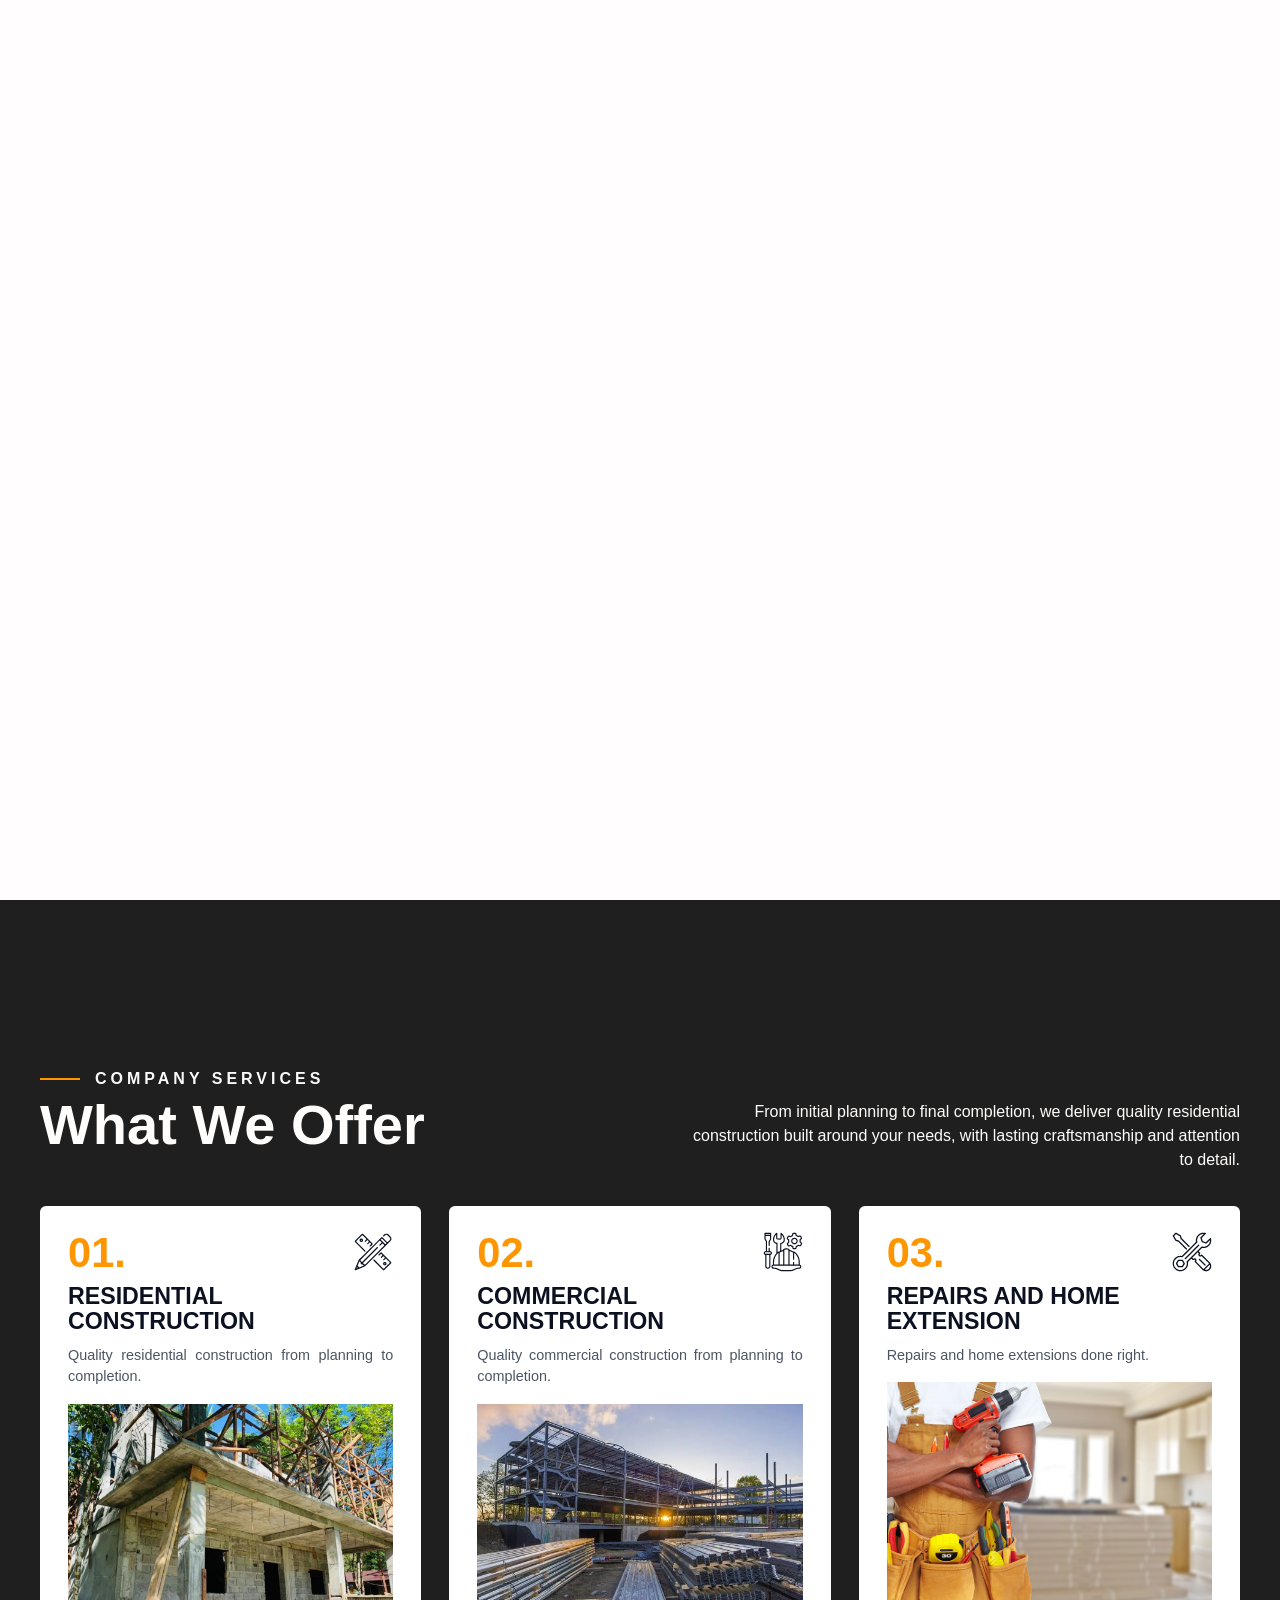
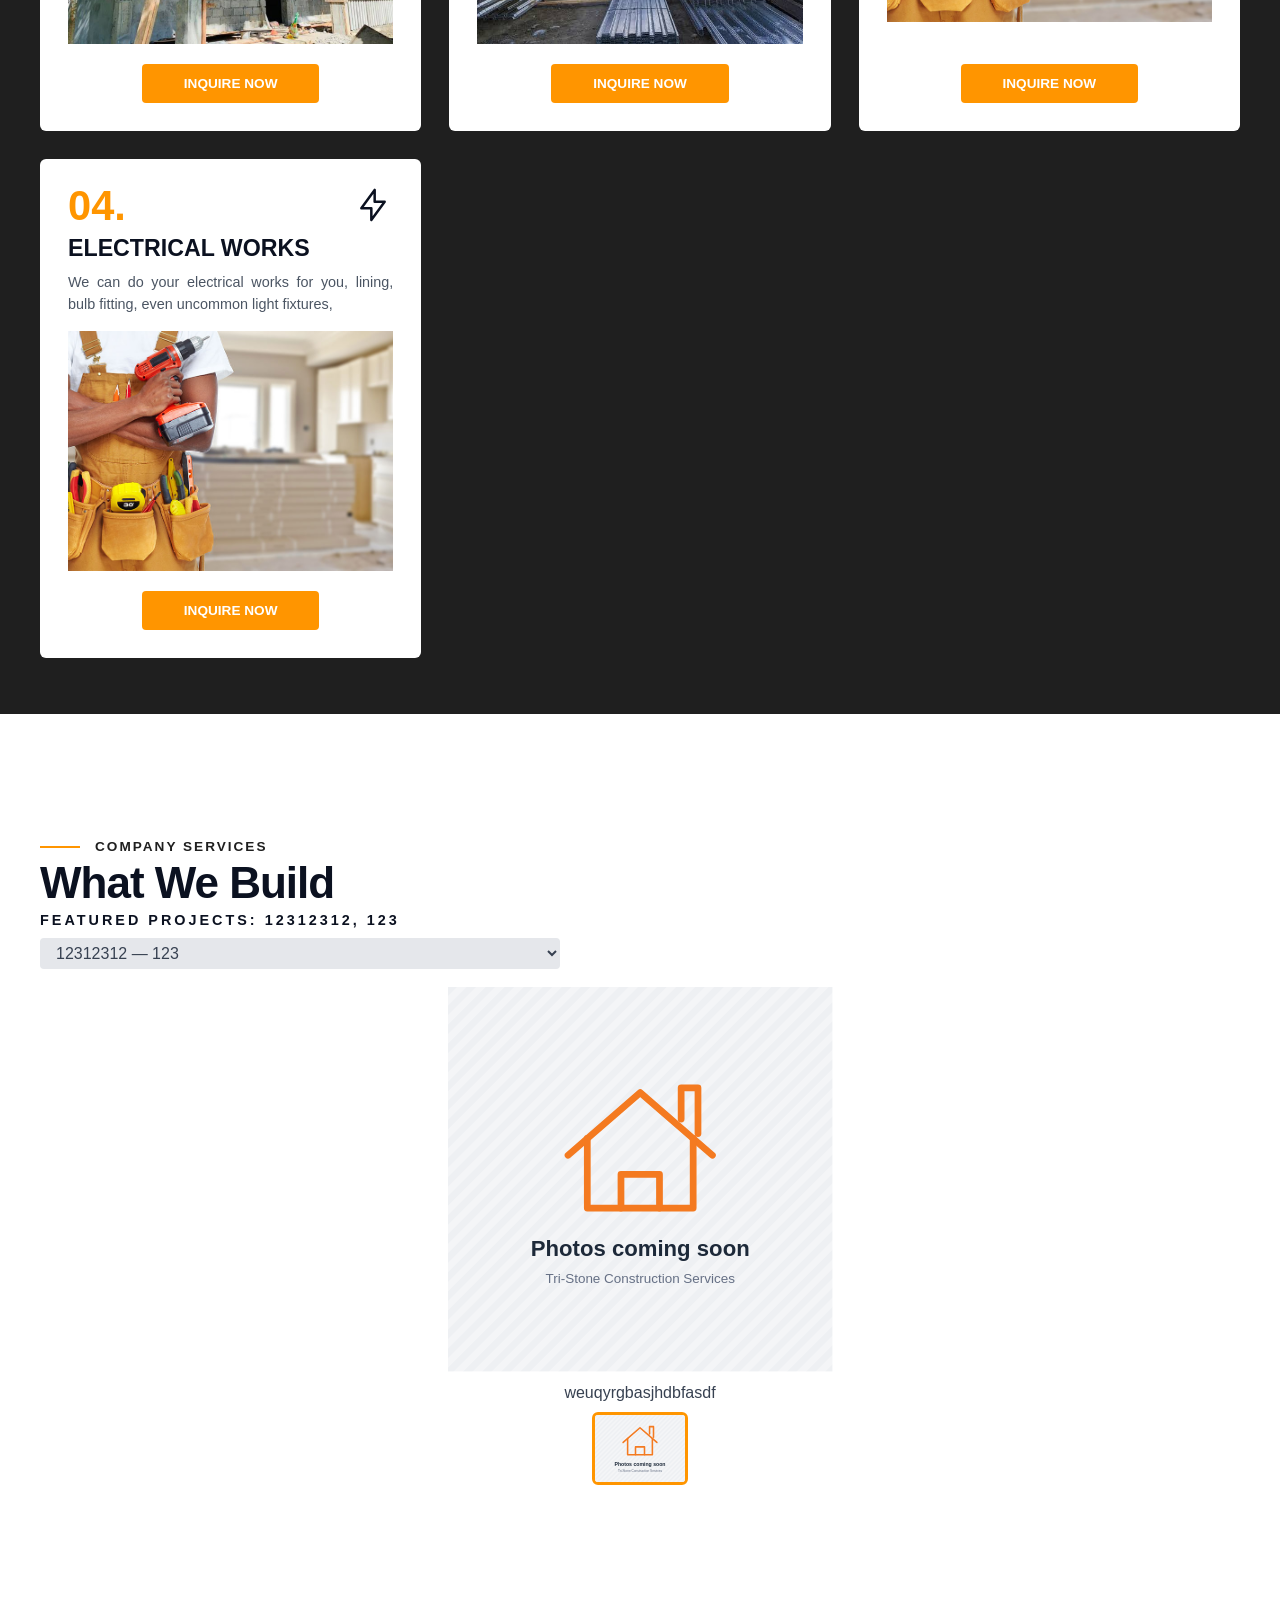
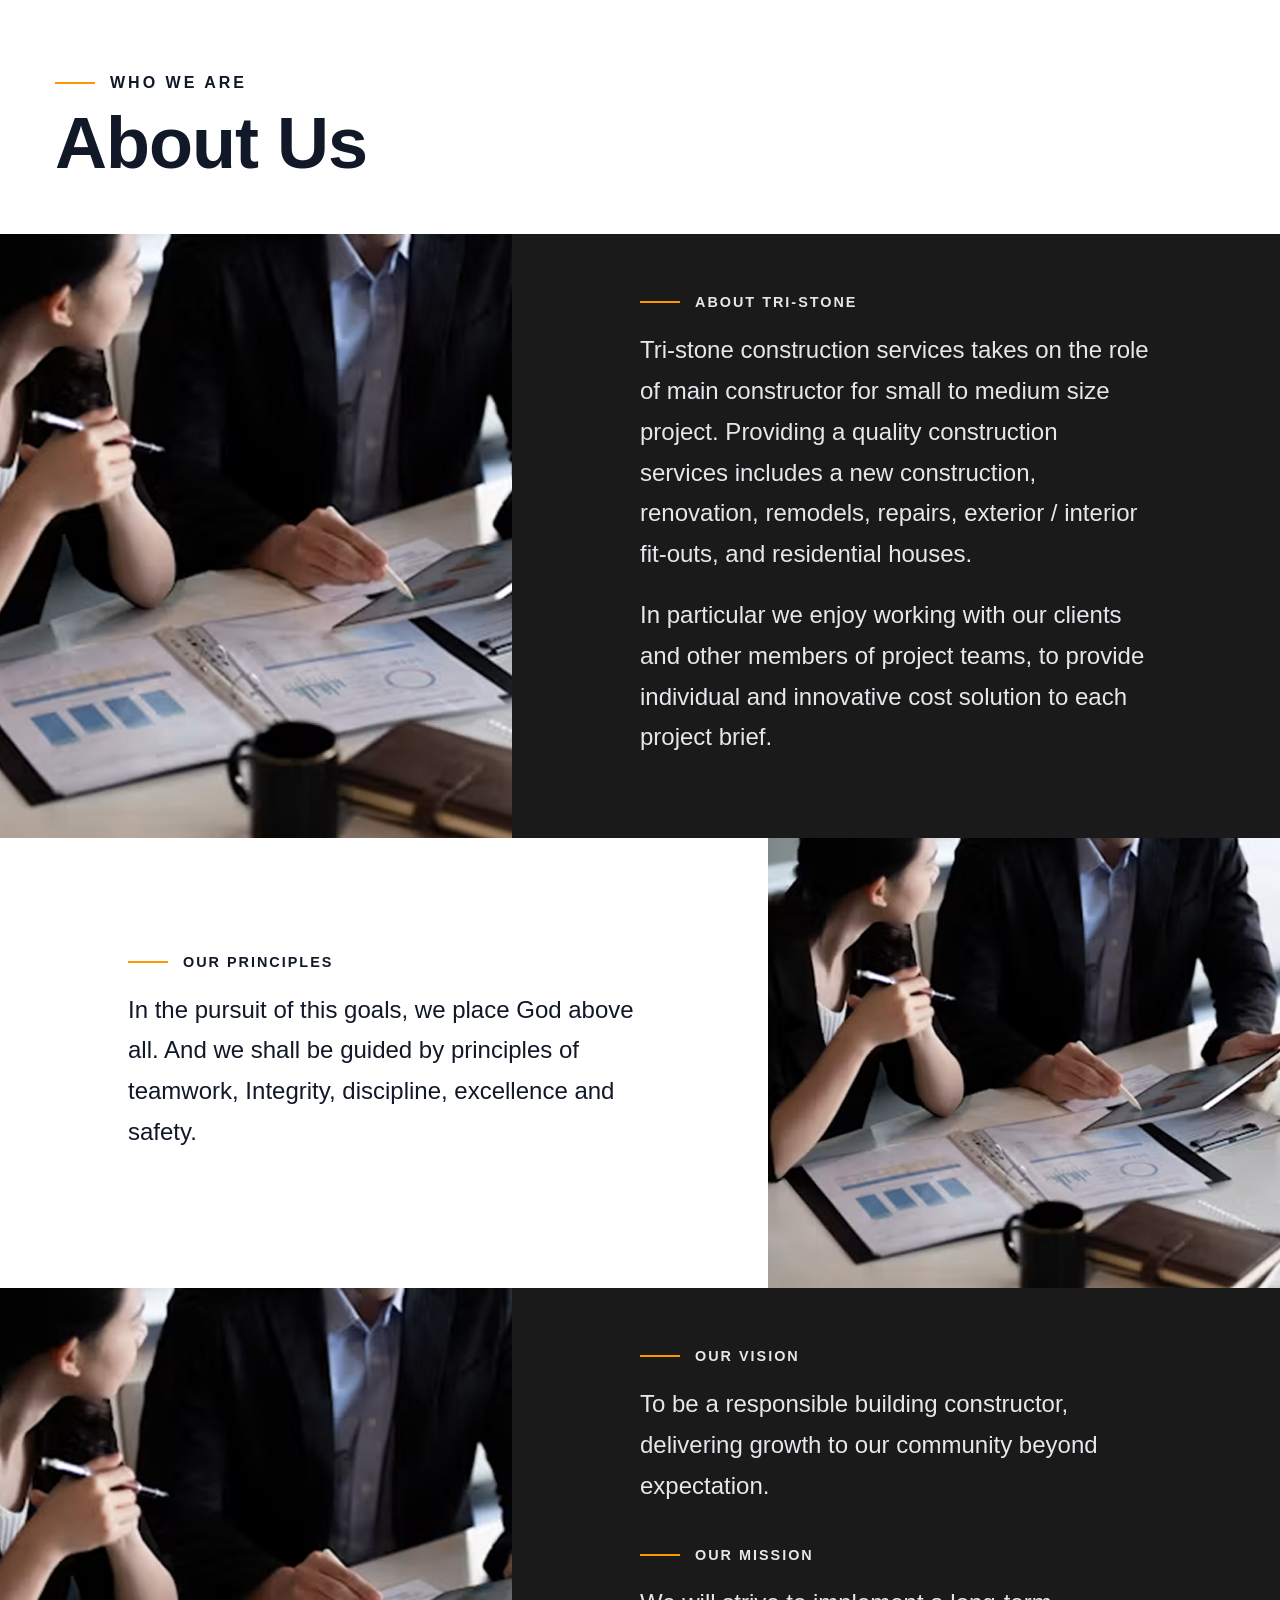
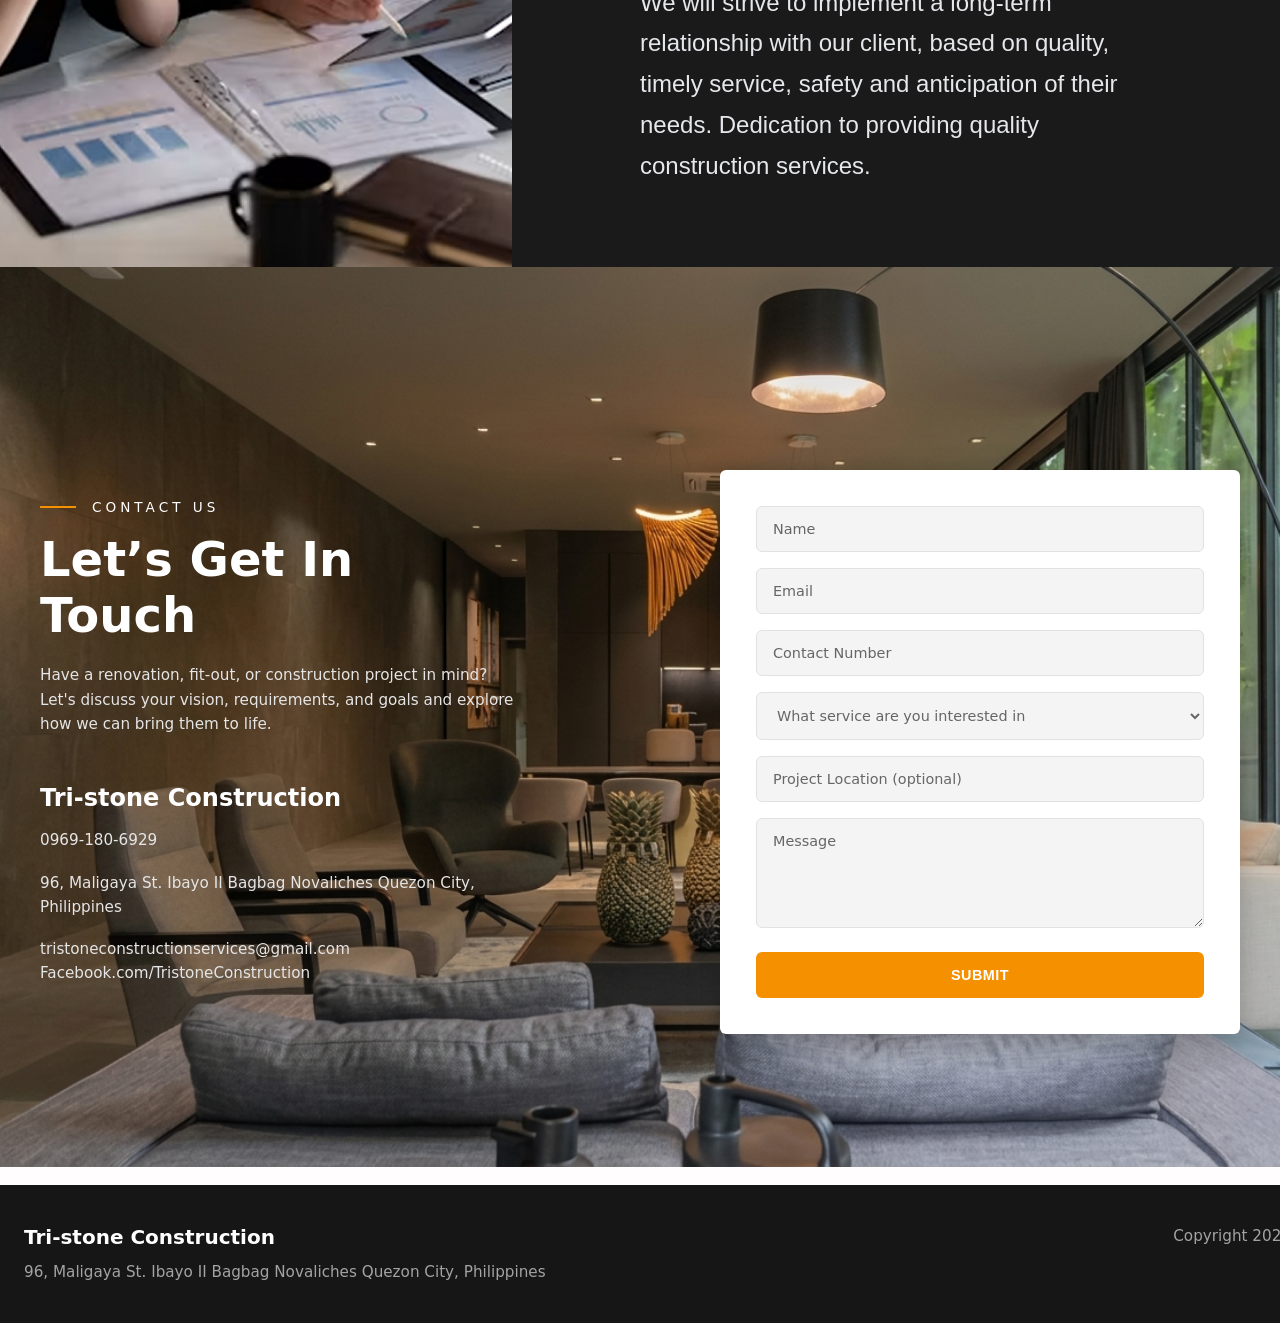
<file: Updated/html/index.html>
<!DOCTYPE html>
<html lang="en" class="lock-scroll">
<head>
    <meta charset="UTF-8">
    <meta name="viewport" content="width=device-width, initial-scale=1.0">
    <link rel="stylesheet" href="/Updated/css/index.css">
    <title>Document</title>
</head>
<body>

  <nav class="site-header nav-hidden">
      <a href="#index">
          <img src="/Updated/images/tristone logo white.png" alt="Tri-Stone Logo">
      </a>
      
      <div class="nav-links" id="nav-links">
          <a href="#index">Home</a>
          <a href="#services">Services</a>
          <a href="#projects">Projects</a>
          <a href="#about">About</a>
          <a href="#contact">Contact</a>
      </div>

      <a href="#contact">
          <button class="menu-toggle" id="menu-toggle">Get Quote</button>
      </a>

      <!-- Mobile menu button (only shows on tablets/phones) -->
      <button type="button" class="nav-burger" aria-label="Open menu" aria-expanded="false" aria-controls="nav-links">
          <span></span><span></span><span></span>
      </button>
  </nav>

  <!-- Intro Video & Image Container -->
  <div class="intro-container">
    <video id="intro-video" autoplay muted playsinline>
      <source src="/Updated/video/final 1.2.mp4" type="video/mp4">
    </video>

    <button id="skip-btn" class="skip-btn">Skip Intro</button>

    <img id="intro-image" src="/Updated/images/night-house-img-header 3.jpg" class="fallback-image" alt="Background">

    <!-- Skip Button -->

<div id="index" class="containershift"></div>
    <div id="index" class="hero-content hero-hidden">
        <div class="top-content">
            <div class="line"></div><p class="top">Building your dreams</p><div class="line"></div>
        </div>
            <p class="mid">Quality construction <br>built around your needs</p>
                <p class="bot">Professional construction, renovation,
                               and improvement services in the Philippines,
                               delivering reliable workmanship and practical solutions for every project.</p>
        
            <div class="bot-content">
            <a href="#contact"><button class="menu-toggle get-quote-btn">Inquire Now</button></a>
                <div class="phone">
                    Call us 
                    0969-180-6929
                </div>
            </div>
    </div>
  </div>
  
                  <div id="services" class="containershift1"></div>
  <div id="services" class="containershift1"></div>
<div  class="container1">
    
    <div class="servhead">
        <p class="line"></p> <h1>Company Services</h1>
    </div>

    <div class="servtop">
        <p class="servbig">What We Offer</p> 
        <p class="servsmall">
            From initial planning to final completion, we deliver quality residential 
            construction built around your needs, with lasting craftsmanship and 
            attention to detail.
        </p>
        </div>

        <div class="cards-carousel">
        <div class="cards" id="cards-track">

            <div class="card">
                <div class="card-top">
                    <span class="card-number">01.</span>
                    <!-- Replace src with your actual icon path -->
                    <img src="/Updated/images/icon-ruler.svg" alt="" class="card-icon">
                </div>

                <h3 class="card-title">Residential<br>Construction</h3>
                <p class="card-desc">Quality residential construction from planning to completion, delivering durable spaces crafted around your needs.</p>
                <div class="card-img-wrapper">
                    <img src="/Updated/images/Residential.jpg" alt="Residential House">
                </div>
                <a href="#contact" class="card-btn">INQUIRE NOW</a>
            </div>

            <div class="card card-bordered">
                <div class="card-top">
                    <span class="card-number">02.</span>
                    <img src="/Updated/images/icon-helmet.svg" alt="" class="card-icon">
                </div>
                <h3 class="card-title">Commercial<br>Construction</h3>
                <p class="card-desc">Quality residential construction from planning to completion, delivering durable spaces crafted around your needs.</p>
                <div class="card-img-wrapper">
                    <img src="/Updated/images/commercial.jpg" alt="Commercial Building">
                </div>
                <a href="#contact" class="card-btn">INQUIRE NOW</a>
                </div>

            <div class="card">
                <div class="card-top">
                    <span class="card-number">03.</span>
                    <img src="/Updated/images/icon-tools.svg" alt="" class="card-icon">
                </div>

                <h3 class="card-title">Repairs And Home<br>Extension</h3>
                <p class="card-desc">Quality residential construction from planning to completion, delivering durable spaces crafted around your needs.</p>
                <div class="card-img-wrapper">
                    <img src="/Updated/images/repairs.jpg" alt="Roof Repair">
                </div>
                <a href="#contact" class="card-btn">INQUIRE NOW</a>
                </div>



            
        </div>

        </div>

</div>

<div id="projects" class="container2 projects-section">

  <!-- Header: label, title, featured project, project picker -->
  <div class="projects-header-wrapper">
    <div class="projhead">
      <p class="line"></p> <span>COMPANY SERVICES</span>
    </div>
    <h1 class="projects-main-title">What We Build</h1>
    <p id="project-subtitle" class="projects-subtitle"></p>
    <div class="gallery-controls">
        <label for="category-select" class="visually-hidden">Choose a project</label>
        <!-- Options are filled in by gallery.js from galleryData -->
        <select id="category-select" class="projects-dropdown"></select>
    </div>
  </div>

  <!-- Gallery: previous | current (big) | next, then caption and thumbnails -->
  <div class="gallery-container">
      <div class="main-viewer" id="slide-track">
          <!-- Square slides are added by gallery.js -->
          <button type="button" id="prev-btn" class="nav-arrow left-arrow" aria-label="Previous photo">
              <svg viewBox="0 0 24 48" aria-hidden="true"><path d="M20 4 4 24l16 20"/></svg>
          </button>
          <button type="button" id="next-btn" class="nav-arrow right-arrow" aria-label="Next photo">
              <svg viewBox="0 0 24 48" aria-hidden="true"><path d="M4 4l16 20L4 44"/></svg>
          </button>
      </div>

      <div class="gallery-below">
          <p id="image-title" class="image-title" aria-live="polite"></p>
          <!-- Thumbnails are added by gallery.js -->
          <div id="thumbnail-strip" class="thumbnail-strip"></div>
      </div>
  </div>

</div>
<section id="about" class="aboutus-header-section">
    <div class="aboutus-title-container">
      <div class="aboutus-title-top">
        <div class="aboutus-accent-line"></div>
        <span class="aboutus-subtitle">WHO WE ARE</span>
      </div>
      <h1 class="aboutus-main-title">About Us</h1>
    </div>
  </section>

  <section class="aboutus-grid">
    

    <div class="aboutus-split-row">
      <div class="aboutus-col aboutus-img-col">
        <img src="/Updated/images/image 40.jpg" alt="Interior Office">
      </div>
      <div class="aboutus-col aboutus-text-col aboutus-dark-bg">
        <div class="aboutus-text-content">
          <div class="aboutus-section-label">
            <div class="aboutus-accent-line"></div>
            <span>ABOUT TRI-STONE</span>
          </div>
          <p>Tri-stone construction services takes on the role of main constructor for small to medium size project. Providing a quality construction services includes a new construction, renovation, remodels, repairs, exterior / interior fit-outs, and residential houses.</p>
          <p>In particular we enjoy working with our clients and other members of project teams, to provide individual and innovative cost solution to each project brief.</p>
        </div>
      </div>
    </div>

    <div class="aboutus-split-row aboutus-reverse-mobile">
      <div class="aboutus-col aboutus-text-col aboutus-light-bg">
        <div class="aboutus-text-content">
          <div class="aboutus-section-label">
            <div class="aboutus-accent-line"></div>
            <span>OUR PRINCIPLES</span>
          </div>
          <p>In the pursuit of this goals, we place God above all. And we shall be guided by principles of teamwork, Integrity, discipline, excellence and safety.</p>
        </div>
      </div>
      <div class="aboutus-col aboutus-img-col">
        <img src="/Updated/images/image 40.jpg" alt="Team collaborating">
      </div>
    </div>

    <!-- Row 3: Image Left, Dark Text Right -->
    <div class="aboutus-split-row">
      <div class="aboutus-col aboutus-img-col">
        <img src="/Updated/images/image 40.jpg" alt="Interior Office">
      </div>
      <div class="aboutus-col aboutus-text-col aboutus-dark-bg">
        <div class="aboutus-text-content">
          <div class="aboutus-section-label">
            <div class="aboutus-accent-line"></div>
            <span>OUR VISION</span>
          </div>
          <p class="aboutus-mb-20">To be a responsible building constructor, delivering growth to our community beyond expectation.</p>

          <div class="aboutus-section-label">
            <div class="aboutus-accent-line"></div>
            <span>OUR MISSION</span>
          </div>
          <p>We will strive to implement a long-term relationship with our client, based on quality, timely service, safety and anticipation of their needs. Dedication to providing quality construction services.</p>
        </div>
      </div>
    </div>

  </section>

<!-- ===================== CONTACT (moved in from contact.html) ===================== -->
<section id="contact" class="contact-page">
    <div class="contact-section">
      <div class="contact-container">

        <!-- Left Column: Info -->
        <div class="contact-info">
          <div class="section-subtitle">
            <span class="line"></span>
            <span class="subtitle-text">CONTACT US</span>
          </div>
          <h1>Let’s Get In Touch</h1>
          <p class="description">
            Have a renovation, fit-out, or construction project in mind? Let's discuss your vision, requirements, and
            goals and explore how we can bring them to life.
          </p>

          <div class="company-details">
            <h3>Tri-stone Construction</h3>
            <p class="phone">0969-1806929</p>
            <p class="address">
              96, Maligaya St. Ibayo II Bagbag Novaliches<br>
              Quezon City
            </p>
            <p class="socials">
              tristoneconstructionserv@gmail.com<br>
              Facebook.com/TristoneConstruction
            </p>
          </div>
        </div>

        <!-- Right Column: Form Card -->
        <div class="contact-form-card">
          <form id="contact-form" action="#" method="POST" novalidate>
            <div class="form-group">
              <input type="text" name="name" placeholder="Name" aria-label="Name" required>
            </div>
            <div class="form-group">
              <input type="email" name="email" placeholder="Email" aria-label="Email" required>
            </div>
            <div class="form-group">
              <input type="tel" id="contact-number" name="phone" placeholder="Contact Number"
                aria-label="Contact Number" inputmode="numeric" pattern="[0-9]{11}" minlength="11" maxlength="11"
                autocomplete="tel" required>
            </div>
            <div class="form-group">
              <select name="service" aria-label="Service" required>
                <option value="" disabled selected>What service are you interested in</option>
                <!-- Filled from the services published in Website Admin (content.js); these are the fallback -->
                <option value="Residential Construction">Residential Construction</option>
                <option value="Commercial Construction">Commercial Construction</option>
                <option value="Repairs and Home Extension">Repairs and Home Extension</option>
                <option value="Other">Other</option>
              </select>
            </div>
            <div class="form-group">
              <input type="text" name="location" placeholder="Project Location (optional)" aria-label="Project Location"
                maxlength="255" autocomplete="address-level2">
            </div>
            <div class="form-group">
              <textarea name="message" placeholder="Message" aria-label="Message" rows="5" required></textarea>
            </div>
            <button type="submit" class="btn-submit">SUBMIT</button>
          </form>

          <!-- Submission popups (shown by contact.js) -->
          <div id="popup-success" class="form-popup popup-success" role="dialog" aria-modal="true"
            aria-labelledby="popup-success-title" aria-describedby="popup-success-text" hidden>
            <img src="/Updated/images/check.png" alt="" class="popup-icon">
            <h2 id="popup-success-title" class="popup-title">Submission Complete!</h2>
            <p id="popup-success-text" class="popup-text">Thanks for reaching out! Our team will be in touch soon.</p>
            <button type="button" class="popup-btn" data-popup-close>DONE</button>
          </div>

          <div id="popup-failed" class="form-popup popup-failed" role="dialog" aria-modal="true"
            aria-labelledby="popup-failed-title" aria-describedby="popup-failed-text" hidden>
            <img src="/Updated/images/error.png" alt="" class="popup-icon">
            <h2 id="popup-failed-title" class="popup-title">Submission Failed</h2>
            <p id="popup-failed-text" class="popup-text">Something went wrong while submitting your inquiry. Please try
              again.</p>
            <button type="button" class="popup-btn" data-popup-close>DONE</button>
          </div>
        </div>

      </div>
    </div>
</section>

<br>
  <div class="footer">
  <footer class="site-footer">
  <div class="footer-container">
    <div class="footer-left">
      <h3>Tri-stone Construction</h3>
      <p>96, Maligaya St. Ibayo II Bagbag Novaliches Quezon City, Philippines</p>
    </div>
    <div class="footer-right">
      <p>Copyright 2026 Tristone Construction - All Rights Reserved.</p>
    </div>
  </div>
</footer>
</div>




    <script src="/Updated/js/nav.js"></script>
    <script src="/Updated/js/intro.js"></script>
    <script src="/Updated/js/gallery.js"></script>
    <script src="/Updated/js/content.js"></script>
    <script src="/Updated/js/contact.js"></script>
</body>
</html>
</file>
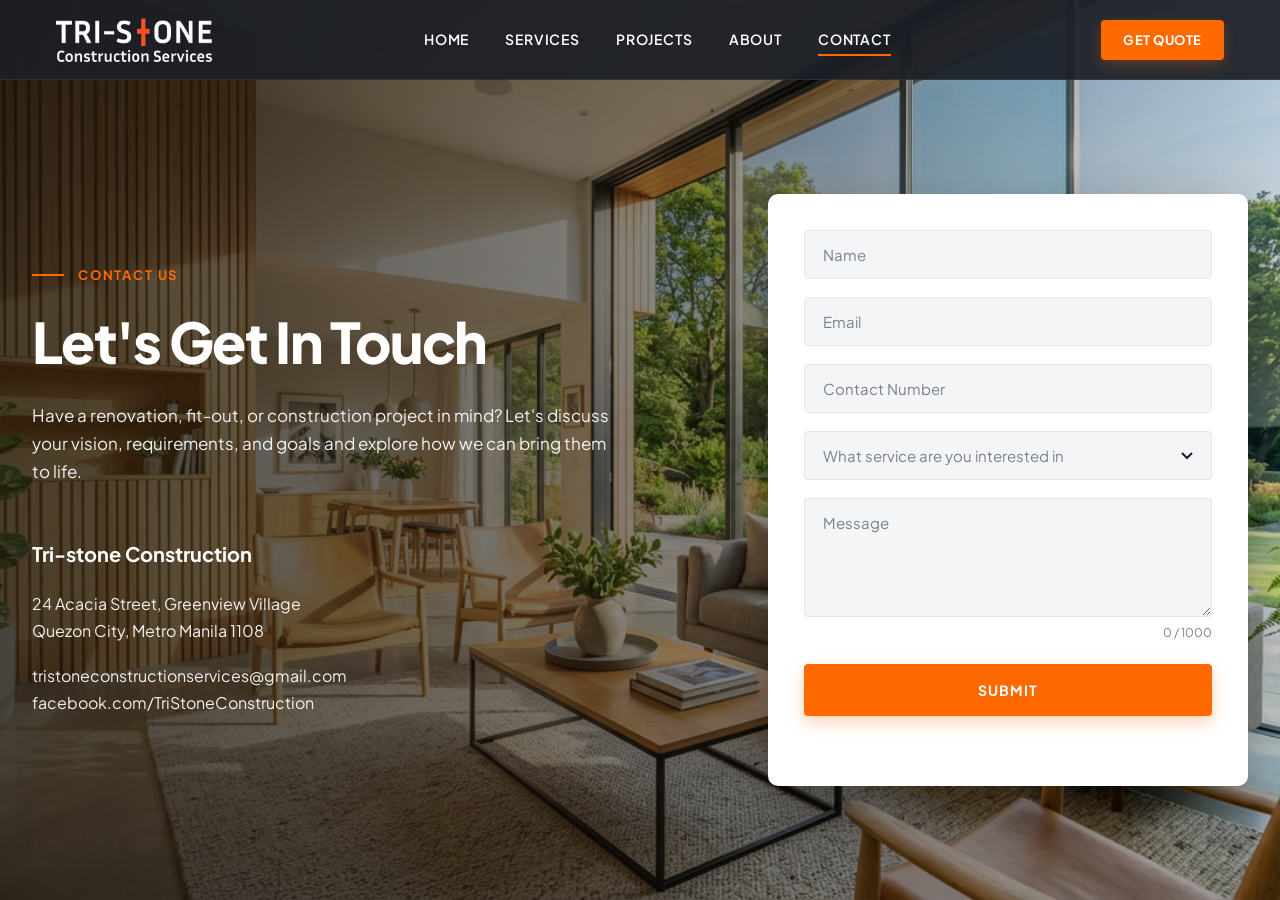
<file: Updated/tri-stone/index.html>
<!DOCTYPE html>
<html lang="en">

<head>
    <meta charset="UTF-8">
    <meta name="viewport" content="width=device-width, initial-scale=1">
    <title>Contact Us | Tri-Stone Construction Services</title>
    <link rel="preconnect" href="https://fonts.googleapis.com">
    <link rel="preconnect" href="https://fonts.gstatic.com" crossorigin>
    <link href="https://fonts.googleapis.com/css2?family=Plus+Jakarta+Sans:wght@400;500;600;700;800&display=swap"
        rel="stylesheet">
    <style>
        :root {
            --orange: #ff6a00;
            --orange-dark: #e55f00;
            --navy: #1c1f26;
            --white: #ffffff;
            --field: #f4f5f7;
            --field-border: #e3e5e9;
            --muted: #7b8089;
        }

        * {
            box-sizing: border-box;
            margin: 0;
            padding: 0;
        }

        html {
            scroll-behavior: smooth;
        }

        body {
            font-family: "Plus Jakarta Sans", system-ui, -apple-system, "Segoe UI", sans-serif;
            color: var(--white);
            min-height: 100vh;
            background: var(--navy);
        }

        a {
            color: inherit;
            text-decoration: none;
        }

        .logo-img {
            height: 44px;
            width: auto;
            display: block;
        }

        /* ---------- Header ---------- */
        .site-header {
            position: absolute;
            top: 0;
            left: 0;
            right: 0;
            z-index: 10;
            height: 80px;
            background: rgba(28, 31, 38, 0.92);
            border-bottom: 1px solid rgba(255, 255, 255, 0.08);
        }

        .header-inner {
            max-width: 1216px;
            height: 100%;
            margin: 0 auto;
            padding: 0 24px;
            display: flex;
            align-items: center;
            justify-content: space-between;
        }

        .logo {
            display: flex;
            flex-direction: column;
            line-height: 1;
        }

        .logo-mark {
            font-weight: 800;
            font-size: 20px;
            letter-spacing: 0.12em;
        }

        .logo-mark .t {
            color: var(--orange);
        }

        .logo-sub {
            font-size: 11px;
            font-weight: 600;
            letter-spacing: 0.05em;
            margin-top: 6px;
        }

        nav ul {
            list-style: none;
            display: flex;
            gap: 36px;
        }

        nav a {
            font-size: 14px;
            font-weight: 600;
            letter-spacing: 0.06em;
            padding: 6px 0;
            display: inline-block;
            border-bottom: 2px solid transparent;
            transition: color .2s;
        }

        nav a:hover {
            color: var(--orange);
        }

        nav a[aria-current="page"] {
            border-bottom-color: var(--orange);
        }

        .btn-quote {
            background: var(--orange);
            color: var(--white);
            font-size: 13px;
            font-weight: 700;
            letter-spacing: 0.04em;
            padding: 12px 22px;
            border-radius: 4px;
            box-shadow: 0 4px 14px rgba(255, 106, 0, 0.3);
            transition: background .2s;
        }

        .btn-quote:hover {
            background: var(--orange-dark);
        }

        /* ---------- Hero ---------- */
        .hero {
            position: relative;
            min-height: 100vh;
            padding: 160px 24px 80px;
            display: flex;
            align-items: center;
            /* Put your photo at images/hero.jpg. The gradient shows if it's missing. */
            background:
                linear-gradient(90deg, rgba(20, 16, 12, 0.78) 0%, rgba(20, 16, 12, 0.55) 45%, rgba(20, 16, 12, 0.15) 100%),
                url("images/hero.jpg") center / cover no-repeat,
                linear-gradient(135deg, #5a4630, #2f3b2a);
        }

        .hero-inner {
            max-width: 1216px;
            width: 100%;
            margin: 0 auto;
            display: grid;
            grid-template-columns: 1fr 480px;
            gap: 64px;
            align-items: center;
        }

        .eyebrow {
            display: flex;
            align-items: center;
            gap: 14px;
            color: var(--orange);
            font-size: 13px;
            font-weight: 700;
            letter-spacing: 0.14em;
            text-transform: uppercase;
            margin-bottom: 28px;
        }

        .eyebrow::before {
            content: "";
            width: 32px;
            height: 2px;
            background: var(--orange);
        }

        h1 {
            font-size: clamp(40px, 5vw, 56px);
            font-weight: 800;
            letter-spacing: -0.03em;
            line-height: 1.1;
            margin-bottom: 28px;
        }

        .lead {
            font-size: 17px;
            line-height: 1.65;
            max-width: 580px;
            color: rgba(255, 255, 255, 0.92);
            margin-bottom: 56px;
        }

        .company {
            font-size: 20px;
            font-weight: 700;
            margin-bottom: 24px;
        }

        address {
            font-style: normal;
            font-size: 16px;
            line-height: 1.7;
            margin-bottom: 20px;
            color: rgba(255, 255, 255, 0.92);
        }

        .links {
            display: flex;
            flex-direction: column;
            gap: 6px;
            font-size: 16px;
            color: rgba(255, 255, 255, 0.92);
        }

        .links a:hover {
            color: var(--orange);
        }

        /* ---------- Form ---------- */
        .form-card {
            background: var(--white);
            color: var(--navy);
            border-radius: 10px;
            padding: 36px;
            box-shadow: 0 20px 50px rgba(0, 0, 0, 0.3);
        }

        .field {
            margin-bottom: 18px;
        }

        .field label {
            position: absolute;
            width: 1px;
            height: 1px;
            overflow: hidden;
            clip: rect(0 0 0 0);
        }

        input,
        select,
        textarea {
            width: 100%;
            font: inherit;
            font-size: 15px;
            color: var(--navy);
            background: var(--field);
            border: 1px solid var(--field-border);
            border-radius: 4px;
            padding: 14px 18px;
            transition: border-color .2s, box-shadow .2s;
        }

        input::placeholder,
        textarea::placeholder {
            color: var(--muted);
        }

        select {
            appearance: none;
            cursor: pointer;
            color: var(--muted);
            background-image: url("data:image/svg+xml,%3Csvg xmlns='http://www.w3.org/2000/svg' width='12' height='8' fill='none' stroke='%231c1f26' stroke-width='2'%3E%3Cpath d='M1 1l5 5 5-5'/%3E%3C/svg%3E");
            background-repeat: no-repeat;
            background-position: right 18px center;
        }

        select:valid {
            color: var(--navy);
        }

        textarea {
            min-height: 119px;
            resize: vertical;
        }

        input:focus-visible,
        select:focus-visible,
        textarea:focus-visible {
            outline: none;
            border-color: var(--orange);
            box-shadow: 0 0 0 3px rgba(255, 106, 0, 0.2);
        }

        .btn-submit {
            width: 100%;
            border: 0;
            cursor: pointer;
            background: var(--orange);
            color: var(--white);
            font: inherit;
            font-size: 14px;
            font-weight: 700;
            letter-spacing: 0.06em;
            padding: 17px;
            border-radius: 4px;
            margin-top: 6px;
            box-shadow: 0 6px 16px rgba(255, 106, 0, 0.3);
            transition: background .2s;
        }

        .btn-submit:hover {
            background: var(--orange-dark);
        }

        .btn-submit:focus-visible {
            outline: 3px solid var(--navy);
            outline-offset: 2px;
        }

        .status {
            margin-top: 14px;
            font-size: 14px;
            font-weight: 600;
            min-height: 20px;
            color: #1a7f45;
        }

        /* ---------- Added: functions ---------- */
        .menu-toggle {
            display: none;
            background: none;
            border: 0;
            color: var(--white);
            cursor: pointer;
            padding: 8px;
            border-radius: 4px;
        }

        .menu-toggle:focus-visible,
        nav a:focus-visible,
        .btn-quote:focus-visible {
            outline: 2px solid var(--orange);
            outline-offset: 3px;
        }

        .header-actions {
            display: flex;
            align-items: center;
            gap: 8px;
        }

        .error-msg {
            display: block;
            color: #c0392b;
            font-size: 12.5px;
            font-weight: 600;
            margin-top: 6px;
        }

        .field.invalid input,
        .field.invalid select,
        .field.invalid textarea {
            border-color: #c0392b;
        }

        .counter {
            text-align: right;
            font-size: 12px;
            color: var(--muted);
            margin-top: 4px;
        }

        .hp {
            position: absolute;
            left: -9999px;
            width: 1px;
            height: 1px;
            opacity: 0;
        }

        .btn-submit:disabled {
            opacity: .7;
            cursor: wait;
        }

        /* ---------- Responsive ---------- */
        @media (max-width: 960px) {
            .menu-toggle {
                display: block;
            }

            nav {
                position: absolute;
                top: 80px;
                left: 0;
                right: 0;
                display: none;
                background: rgba(28, 31, 38, 0.98);
                padding: 8px 24px 20px;
                border-bottom: 1px solid rgba(255, 255, 255, 0.08);
            }

            nav.open {
                display: block;
            }

            nav ul {
                flex-direction: column;
                gap: 4px;
            }

            nav a {
                display: block;
                padding: 12px 0;
            }

            .hero-inner {
                grid-template-columns: 1fr;
                gap: 48px;
            }

            .hero {
                padding-top: 130px;
            }
        }

        @media (max-width: 520px) {
            .form-card {
                padding: 24px;
            }

            .btn-quote {
                padding: 10px 16px;
            }
        }
    </style>
</head>

<body>

    <header class="site-header">
        <div class="header-inner">
            <a href="#" class="logo" aria-label="Tri-Stone Construction Services">
                <img src="images/tristone_logo_white.png" alt="Tri-Stone Construction Services" class="logo-img">
            </a>
            <nav aria-label="Main" id="main-nav">
                <ul>
                    <li><a href="#">HOME</a></li>
                    <li><a href="#">SERVICES</a></li>
                    <li><a href="#">PROJECTS</a></li>
                    <li><a href="#">ABOUT</a></li>
                    <li><a href="#" aria-current="page">CONTACT</a></li>
                </ul>
            </nav>
            <div class="header-actions">
                <a href="#contact-form" class="btn-quote" id="quote-btn">GET QUOTE</a>
                <button class="menu-toggle" id="menu-toggle" aria-label="Open menu" aria-expanded="false"
                    aria-controls="main-nav">
                    <svg width="24" height="24" viewBox="0 0 24 24" fill="none" stroke="currentColor" stroke-width="2"
                        stroke-linecap="round">
                        <path d="M3 6h18M3 12h18M3 18h18" />
                    </svg>
                </button>
            </div>
        </div>
    </header>

    <main class="hero">
        <div class="hero-inner">
            <section>
                <p class="eyebrow">Contact Us</p>
                <h1>Let's Get In Touch</h1>
                <p class="lead">Have a renovation, fit-out, or construction project in mind? Let's discuss your vision,
                    requirements, and goals and explore how we can bring them to life.</p>

                <h2 class="company">Tri-stone Construction</h2>
                <address>
                    24 Acacia Street, Greenview Village<br>
                    Quezon City, Metro Manila 1108
                </address>
                <div class="links">
                    <a href="mailto:tristoneconstructionservices.com">tristoneconstructionservices@gmail.com</a>
                    <a href="https://facebook.com/TriStoneConstruction" target="_blank"
                        rel="noopener">facebook.com/TriStoneConstruction</a>
                </div>
            </section>

            <form class="form-card" id="contact-form" novalidate>
                <div class="field">
                    <label for="name">Name</label>
                    <input type="text" id="name" name="name" placeholder="Name" autocomplete="name" required>
                </div>
                <div class="field">
                    <label for="email">Email</label>
                    <input type="email" id="email" name="email" placeholder="Email" autocomplete="email" required>
                </div>
                <div class="field">
                    <label for="phone">Contact Number</label>
                    <input type="tel" id="phone" name="phone" placeholder="Contact Number" autocomplete="tel">
                </div>
                <div class="field">
                    <label for="service">What service are you interested in</label>
                    <select id="service" name="service" required>
                        <option value="" disabled selected hidden>What service are you interested in</option>
                        <option>Renovation</option>
                        <option>Fit-out</option>
                        <option>New construction</option>
                        <option>Other</option>
                    </select>
                </div>
                <div class="field">
                    <label for="message">Message</label>
                    <textarea id="message" name="message" placeholder="Message" maxlength="1000"></textarea>
                    <div class="counter" id="counter">0 / 1000</div>
                </div>
                <input type="text" name="website" class="hp" tabindex="-1" autocomplete="off" aria-hidden="true">
                <button type="submit" class="btn-submit">SUBMIT</button>
                <p class="status" role="status" aria-live="polite"></p>
            </form>
        </div>
    </main>

    <script>
        // 1) Paste your form endpoint here (Formspree: https://formspree.io/f/xxxx).
        //    While it still says YOUR_FORM_ENDPOINT, the form runs in demo mode (no real sending).
        const FORM_ENDPOINT = "https://script.google.com/macros/s/AKfycbyhOM-z6aTlpGJxKrzilQGESp7YLvnFMcEnwnNRKg7H8fxG8EmtEr7FPJtV3Tdxzbce7A/exec";

        const form = document.getElementById("contact-form");
        const status = form.querySelector(".status");
        const submitBtn = form.querySelector(".btn-submit");
        const fields = {
            name: form.elements.name,
            email: form.elements.email,
            phone: form.elements.phone,
            service: form.elements.service,
            message: form.elements.message,
        };

        // ---- Validation rules: return an error message, or "" if OK ----
        const rules = {
            name: (v) => v.trim().length >= 2 ? "" : "Please enter your name.",
            email: (v) => /^[^\s@]+@[^\s@]+\.[^\s@]{2,}$/.test(v.trim()) ? "" : "Please enter a valid email address.",
            phone: (v) => {
                if (!v.trim()) return ""; // optional
                const digits = v.replace(/\D/g, "");
                return /^[\d\s()+-]+$/.test(v) && digits.length >= 7 && digits.length <= 13
                    ? "" : "Enter a valid contact number, e.g. 0917 123 4567.";
            },
            service: (v) => v ? "" : "Please choose a service.",
            message: () => "",
        };

        function showError(key, msg) {
            const wrap = fields[key].closest(".field");
            let el = wrap.querySelector(".error-msg");
            if (!msg) { if (el) el.remove(); wrap.classList.remove("invalid"); fields[key].removeAttribute("aria-invalid"); return; }
            if (!el) {
                el = document.createElement("span");
                el.className = "error-msg";
                el.id = key + "-error";
                wrap.appendChild(el);
            }
            el.textContent = msg;
            wrap.classList.add("invalid");
            fields[key].setAttribute("aria-invalid", "true");
            fields[key].setAttribute("aria-describedby", el.id);
        }

        function validateField(key) {
            const msg = rules[key](fields[key].value);
            showError(key, msg);
            return !msg;
        }

        // Validate when leaving a field; clear the error as soon as it's fixed
        Object.keys(fields).forEach((key) => {
            fields[key].addEventListener("blur", () => validateField(key));
            fields[key].addEventListener("input", () => {
                if (fields[key].closest(".field").classList.contains("invalid")) validateField(key);
            });
        });

        // Message character counter
        const counter = document.getElementById("counter");
        fields.message.addEventListener("input", () => {
            counter.textContent = fields.message.value.length + " / 1000";
        });

        // Auto-format PH mobile numbers while typing (0917 123 4567)
        fields.phone.addEventListener("input", () => {
            const v = fields.phone.value;
            if (/^0\d{0,10}$/.test(v.replace(/\s/g, ""))) {
                const d = v.replace(/\s/g, "");
                fields.phone.value = [d.slice(0, 4), d.slice(4, 7), d.slice(7, 11)].filter(Boolean).join(" ");
            }
        });

        // Pre-select a service from the link, e.g. contact.html?service=Renovation
        const preset = new URLSearchParams(location.search).get("service");
        if (preset) {
            const opt = [...fields.service.options].find((o) => o.value.toLowerCase() === preset.toLowerCase());
            if (opt) fields.service.value = opt.value;
        }

        function setStatus(text, ok) {
            status.style.color = ok ? "#1a7f45" : "#c0392b";
            status.textContent = text;
        }

        // ---- Submit ----
        form.addEventListener("submit", async (e) => {
            e.preventDefault();
            setStatus("", true);

            const results = Object.keys(fields).map(validateField);
            if (results.includes(false)) {
                const firstBad = Object.keys(fields).find((k) => fields[k].closest(".field").classList.contains("invalid"));
                fields[firstBad].focus();
                return;
            }
            if (form.elements.website.value) return; // honeypot: bots fill this in

            const data = Object.fromEntries(new FormData(form));
            delete data.website;

            submitBtn.disabled = true;
            submitBtn.textContent = "SENDING...";
            try {
                if (FORM_ENDPOINT === "YOUR_FORM_ENDPOINT") {
                    await new Promise((r) => setTimeout(r, 800)); // demo mode
                    console.log("Demo mode. Form data:", data);
                } else {
                    const res = await fetch(FORM_ENDPOINT, {
                        method: "POST",
                        headers: { "Content-Type": "text/plain;charset=utf-8" },
                        body: JSON.stringify(data),
                    });
                    const result = await res.json();
                    if (!result.ok) throw new Error("Request failed");
                }
                setStatus("Thanks! We've received your message and will reply soon.", true);
                form.reset();
                counter.textContent = "0 / 1000";
            } catch (err) {
                setStatus("Sorry, something went wrong. Please try again or email us directly.", false);
            } finally {
                submitBtn.disabled = false;
                submitBtn.textContent = "SUBMIT";
            }
        });

        // ---- GET QUOTE: scroll to the form and focus the first field ----
        document.getElementById("quote-btn").addEventListener("click", (e) => {
            e.preventDefault();
            form.scrollIntoView({ behavior: "smooth", block: "center" });
            setTimeout(() => fields.name.focus({ preventScroll: true }), 400);
        });

        // ---- Mobile menu ----
        const toggle = document.getElementById("menu-toggle");
        const nav = document.getElementById("main-nav");
        function closeMenu() { nav.classList.remove("open"); toggle.setAttribute("aria-expanded", "false"); }
        toggle.addEventListener("click", () => {
            const open = nav.classList.toggle("open");
            toggle.setAttribute("aria-expanded", String(open));
        });
        document.addEventListener("keydown", (e) => { if (e.key === "Escape") closeMenu(); });
        nav.addEventListener("click", (e) => { if (e.target.tagName === "A") closeMenu(); });
        window.addEventListener("resize", () => { if (innerWidth > 960) closeMenu(); });
    </script>
</body>

</html>
</file>
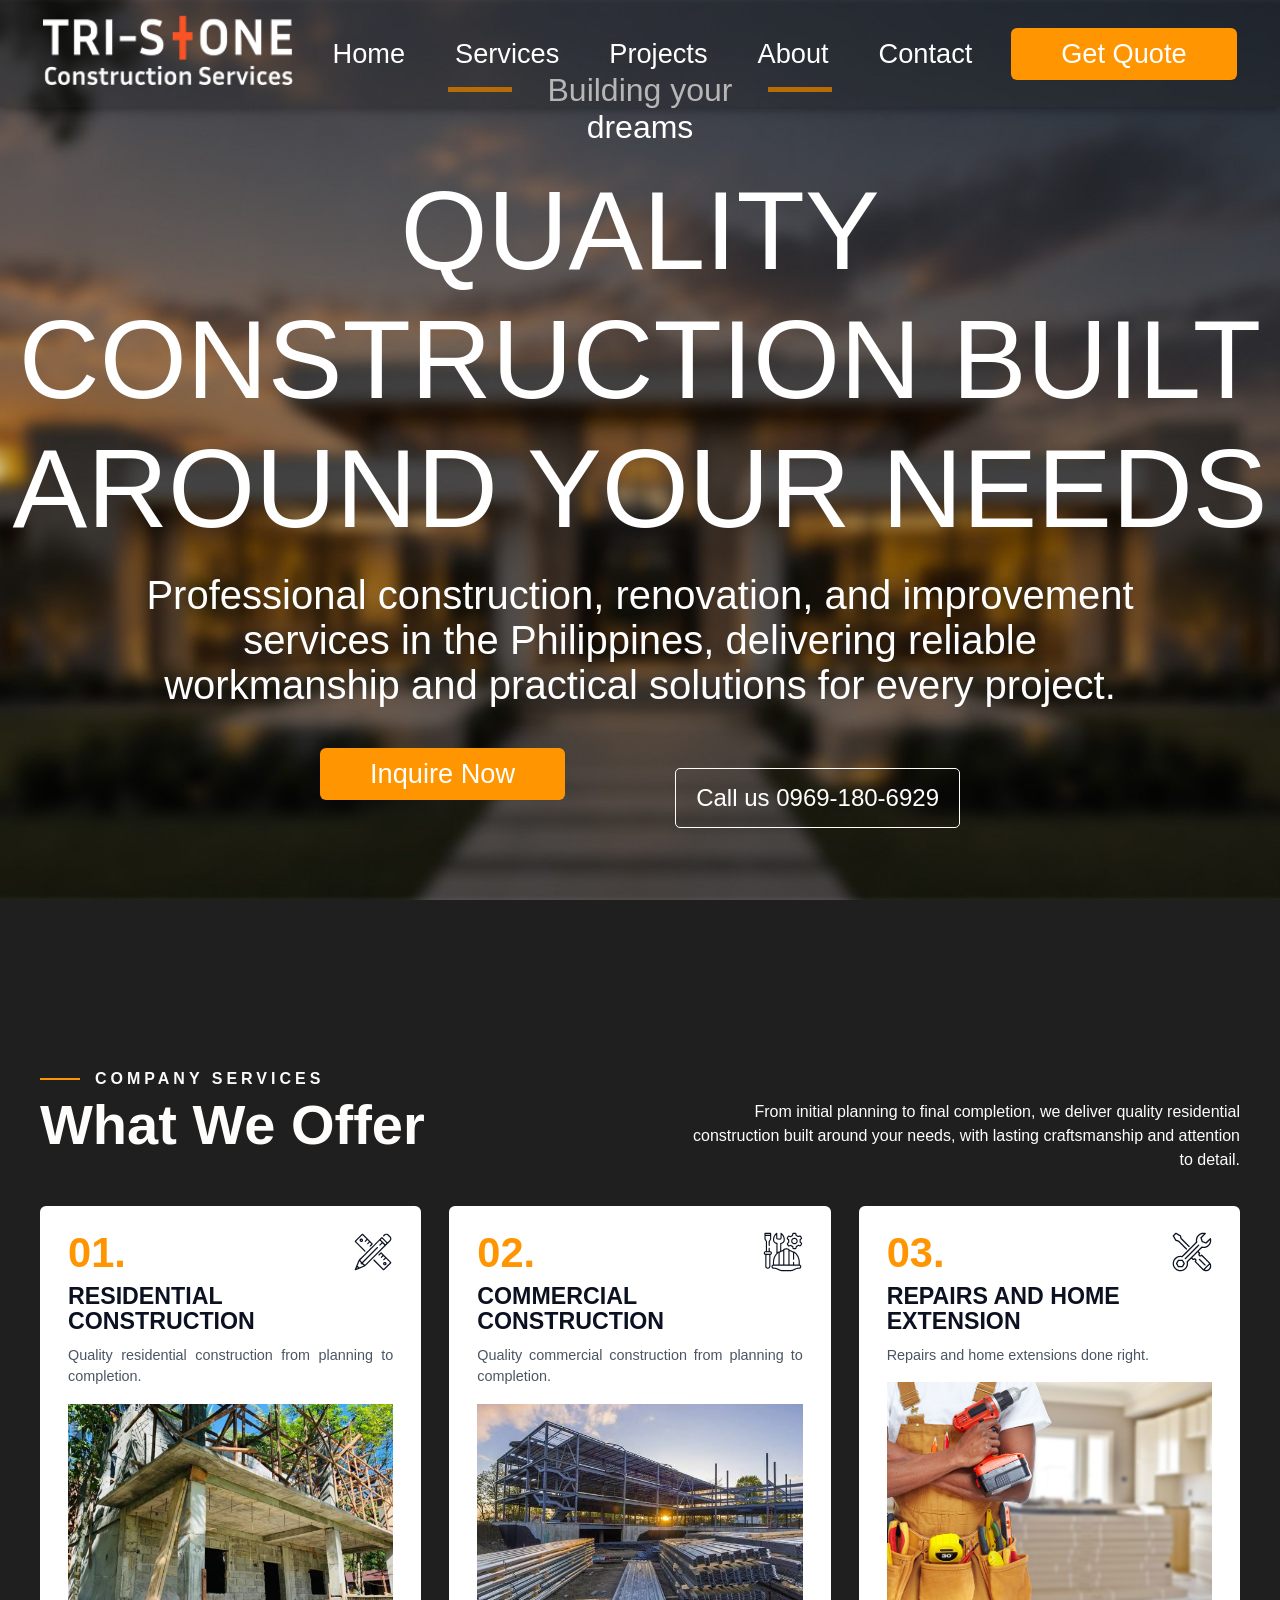
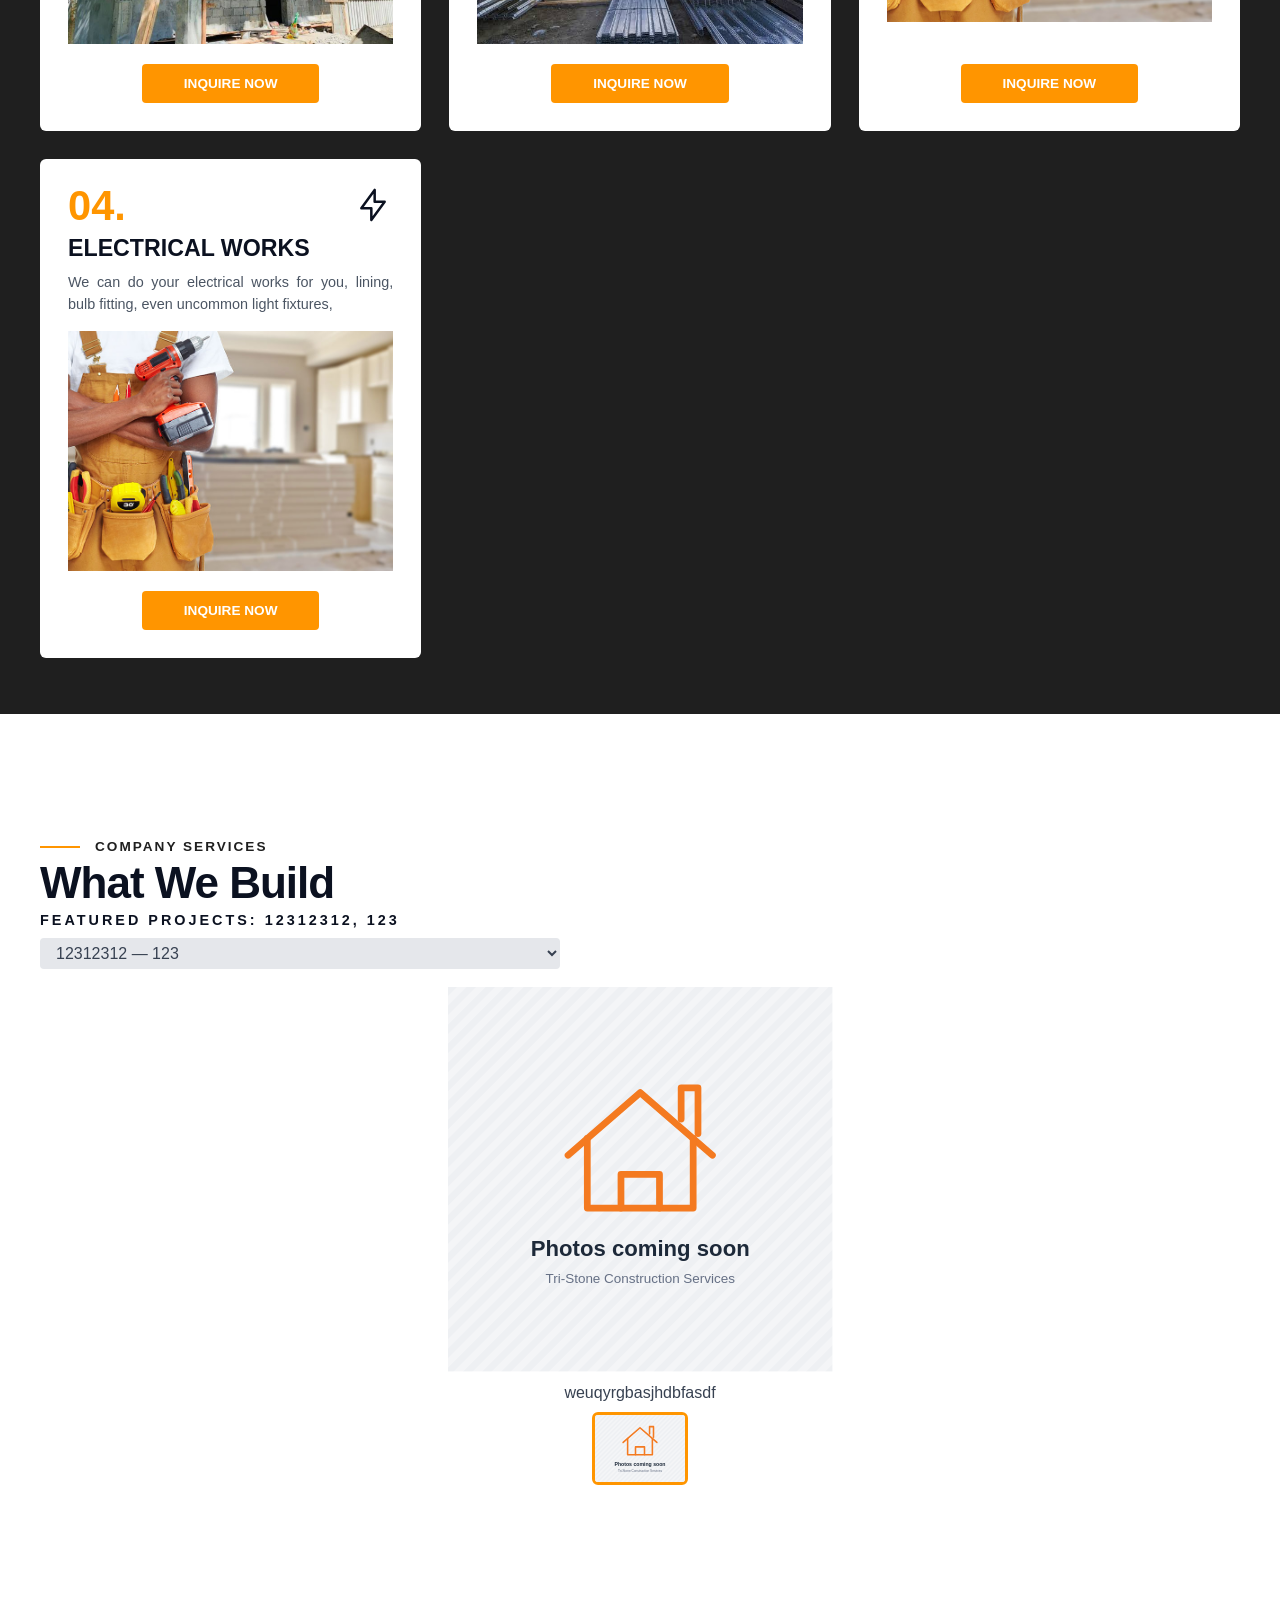
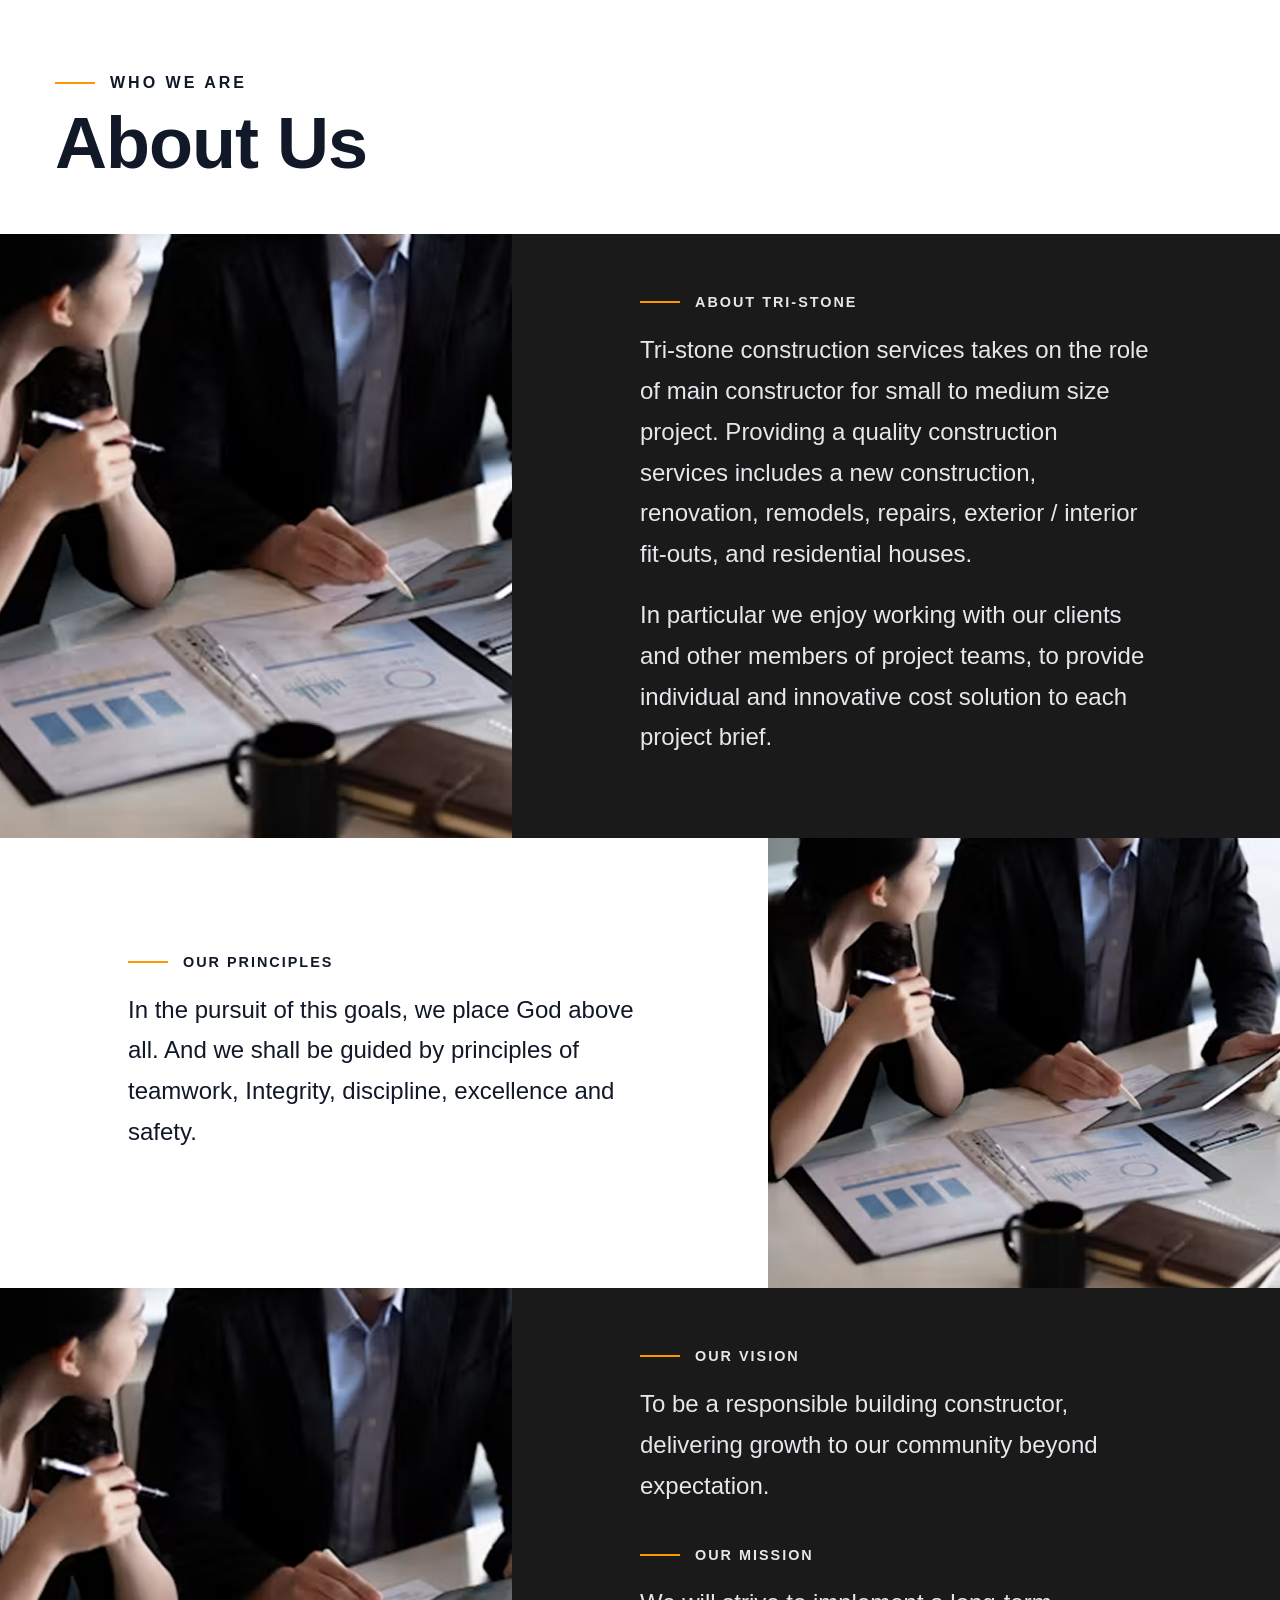
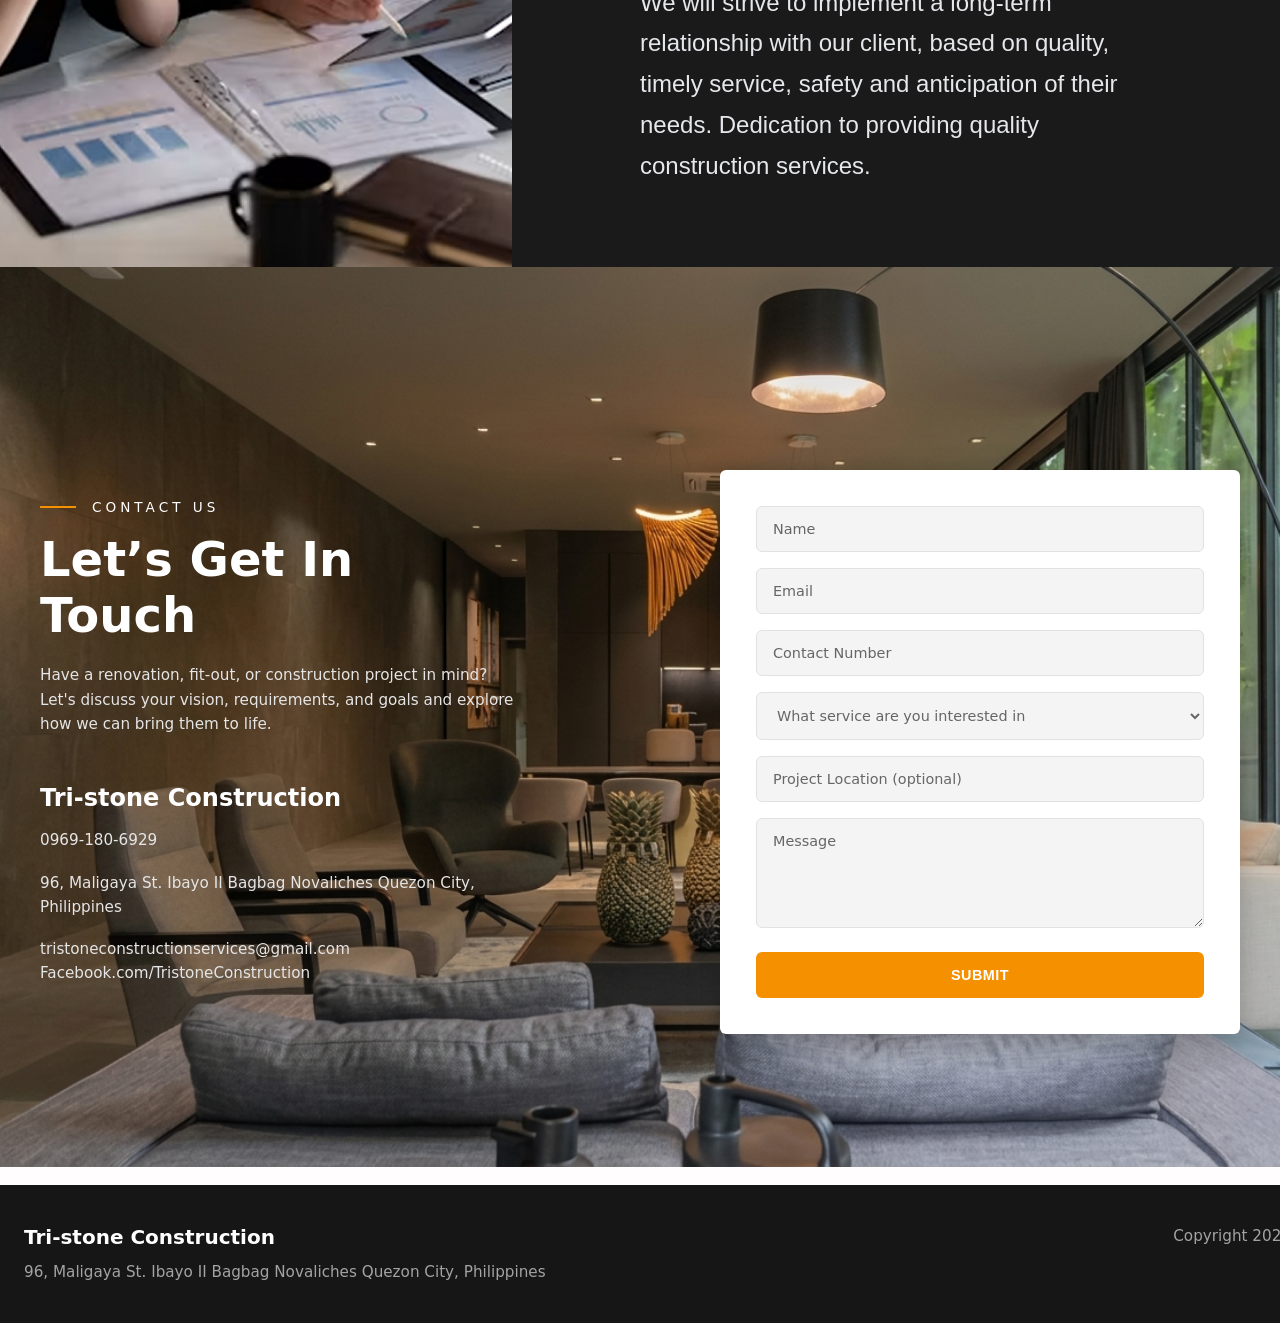
<file: Updated/html/contact.html>
<!DOCTYPE html>
<html lang="en">
<head>
  <meta charset="UTF-8">
  <meta name="viewport" content="width=device-width, initial-scale=1.0">
  <title>Contact Us - Tri-Stone Construction</title>
  <!-- The contact section now lives on the home page (index.html#contact).
       This page just sends old links and bookmarks there. -->
  <meta http-equiv="refresh" content="0; url=index.html#contact">
  <link rel="canonical" href="index.html#contact">
  <script>window.location.replace("index.html#contact");</script>
</head>
<body>
  <p>Taking you to our <a href="index.html#contact">contact form</a>…</p>
</body>
</html>
</file>
<file: Updated/css/index.css>
* {
  margin: 0;
  padding: 0;
  box-sizing: border-box;
}

html, body {
  background-color: #fffdfd;
  font-family: sans-serif;
  overflow-x: hidden;
}


html.lock-scroll {
  overflow: hidden;
}


html::-webkit-scrollbar,
body::-webkit-scrollbar {
  display: none;
}
html, body {
  -ms-overflow-style: none;
  scrollbar-width: none;
}

/* Navigation Bar */
nav.site-header.nav-hidden {
  opacity: 0;
  visibility: hidden;
  pointer-events: none;
}

nav.site-header {
  position: absolute;
  top: 0;
  left: 0;
  width: 100%;
  min-height: 10%;
  display: flex;
  flex-direction: row;
  justify-content: space-around;
  align-items: center;
  background-color: #17171775;
  padding: 15px 24px;
  z-index: 1000;
  opacity: 1;
  visibility: visible;
  transition: opacity 1s ease, visibility 1s ease, background-color 0.3s ease;
}

nav.site-header.fixed-active {
  position: fixed;
  top: 0;
  background-color: #17171750;
  box-shadow: 0 2px 10px rgba(0, 0, 0, 0.4);
}

nav a {
  font-size: 1.7rem;
  transition: color 0.2s ease;
  color: #ffffff;
  text-decoration: none;
}

nav a:hover {
  color: #e0e2e7;
  text-decoration: underline;
}

.nav-links {
  display: flex;
  gap: 50px;
}

nav img {
  height: 70px;
  width: auto;
  border-radius: 5px;
}

.menu-toggle {
  background-color: #FF9500;
  color: #fff;
  border: none;
  padding: 10px 50px;
  border-radius: 6px;
  font-size: 1.7rem;
  cursor: pointer;
  transition: background-color 0.2s ease;
}

.menu-toggle:hover {
transform: scale(1.05);
  background-color: #e08500;
}

.intro-container {
  position: relative;
  width: 100%;
  height: 100vh;
  overflow: hidden;
}

.intro-container video,
.intro-container img {
  position: absolute;
  top: 0;
  left: 0;
  width: 100%;
  height: 100%;
  object-fit: cover;
  z-index: 1;
}

.fallback-image {
  display: none; 

}


.skip-btn {
  position: absolute;
  bottom: 30px;
  left: 30px;   /* bottom-left (owner request 2026-11-08) */
  z-index: 3;
  background: rgba(255, 255, 255, 0.2);
  color: #fff;
  border: 1px solid rgba(255, 255, 255, 0.4);
  padding: 8px 16px;
  border-radius: 4px;
  cursor: pointer;
  font-size: 0.9rem;
  transition: background 0.2s ease;
}

.skip-btn:hover {
  background: rgba(255, 255, 255, 0.4);
}

.containershift{
  height: 10vh;
}

.containershift1{
  height: 5vh;
  background-color: #1f1f1f;

}


.hero-content.hero-hidden {
  opacity: 0;
  visibility: hidden;
  pointer-events: none;
  height:100vh;
}

.hero-content {
  position: absolute;
  top: 50%;
  left: 50%;
  transform: translate(-50%, -50%);

  display: flex;
  flex-direction: column;
  align-items: center;
  width: 100%;

  z-index: 2;
  text-align: center;
  color: #ffffff;
  opacity: 1;
  visibility: visible;
  transition: opacity 0.5s ease, visibility 0.5s ease;
}

.hero-content .line{
background-color: #FF9500;
  height: 5px;
  width: 75px;
  margin:15px auto 1px auto;
}

.top-content{
  display: flex;
  flex-direction: row;
  justify-content: space-between;
  width: 30%;
}

.bot-content{
  margin-top: 20px;
  display: flex;
  flex-direction: row;
  justify-content: space-between;
  width:50%;
}

.hero-content .top{
  font-size: 2rem;
  margin-bottom: 20px;
}

.hero-content .mid{
  font-size: 7rem;
  margin-bottom: 20px;
  text-transform: uppercase;

}

.hero-content .bot{
  font-size: 2.5rem;
  margin-bottom: 20px;
  width: 80%;
}

.phone{
  font-size: 1.5rem;
  margin-top: 20px;
  border: 1px solid #fffdfb;
  padding: 15px 20px;
  border-radius: 5px;
}

.container1{

  background-color: #1F1F1F;
min-height: 50vh;
display: flex;
flex-direction: column;
padding-bottom: 10vh;
}

.line{
  width: 75px;
  height: 5px;
  background-color: #FF9500;
  margin: 15px 10px;
}

.servhead{
  margin-top: 50px;
  display: flex;
  flex-direction: row;
  color: #fafafa;
  font-size: 1.1rem;
}

.servtop{
  margin-top: 50px;
  display: flex;
  flex-direction: row;
  justify-content:space-between;
}

.servtop .servbig{
  margin-left: 20px;
  font-size: 5rem;
  color: #fffdfb;
  width: 50%;
  font-weight: Bold;
}

.servtop .servsmall{
  margin-right: 20px;
  font-size: 1.2rem;
  color: #fffdfb;
  width: 50%;
  margin-left: 20px;
  text-align: end;
}
.cards {
  display: flex;
  flex-direction: row;
  flex-wrap: nowrap;          
  gap: 20px;                  
  margin-top: 50px;
  padding: 20px 0 20px 30px;            
  overflow-x: auto; 
  width: 100%;
}

.card {
  flex: 0 0 600px;           
  height: 700px;
  background-color: #ffffff;
  border-radius: 10px;
  padding: 30px; 
  border: 4px solid transparent; 
  display: flex;
  flex-direction: column; 
  transition: transform 0.3s ease, box-shadow 0.3s ease, border-color 0.3s ease;
}

.card:hover {
  border-color: #FF9500; 
  transform: translateY(-5px); 
  box-shadow: 0 15px 30px rgba(0, 0, 0, 0.15); 
}

.cards::-webkit-scrollbar {
  height: 8px;
}
.cards::-webkit-scrollbar-thumb {
  background: rgba(255, 255, 255, 0.3);
  border-radius: 4px;
}


.card-top {
  display: flex;
  justify-content: space-between;
  align-items: flex-start;
  margin-bottom: 20px;
}

.card-number {
  color: #FF9500;
  font-size: 3.5rem;
  font-weight: 800;
  line-height: 1;
}

.card-icon {
  height: 45px;
  width: auto;
}

.card-title {
  font-size: 1.7rem;
  color: #0b1120;
  text-transform: uppercase;
  font-weight: 800;
  margin-bottom: 15px;
  line-height: 1.1;
}

.card-desc {
  font-size: 0.95rem;
  color: #4b5563;
  margin-bottom: 25px;
  line-height: 1.5;
}

.card-img-wrapper {
  width: 100%;
  height: 200px; 
  margin-bottom: 25px;
}

.card-img-wrapper img {
  width: 100%;
  height: 100%;
  object-fit: cover; 
  display: block;
}


.card-btn {
  margin-top: auto; 
  background-color: #FF9500;
  color: #ffffff;
  text-align: center;
  padding: 14px 0;
  font-weight: 600;
  font-size: 0.95rem;
  border-radius: 4px;
  text-decoration: none;
  transition: background-color 0.2s ease;
}

.card-btn:hover {
  background-color: #e08500;
}

.container2{

  background-color: #ffffff;
min-height: 90vh;
display: flex;
flex-direction: column;
}


.projects-section {
  padding: 80px 5%;
  background-color: #ffffff;
}

.projects-header-wrapper {
  width: 100%; /* without this the flex parent shrinks the gallery to its content */
  max-width: 1200px;
  margin: 0 auto 40px auto;
}

.projhead {
  display: flex;
  align-items: center;
  gap: 15px;
  color: #1f1f1f;
  font-size: 1rem;
  font-weight: 600;
  letter-spacing: 2px;
  text-transform: uppercase;
  margin-bottom: 10px;
}

.projhead .line {
  height: 2px;
  width: 40px;
  background-color: #FF9500;
  margin: 0;
}

.projects-main-title {
  font-size: 4rem;
  font-weight: 800;
  color: #0b1120;
  margin-bottom: 20px;
  letter-spacing: -1px;
}

.projects-subtitle {
  font-size: 1rem;
  font-weight: 600;
  letter-spacing: 2px;
  color: #111827;
  margin-bottom: 20px;
}

.projects-dropdown {
  width: 100%;
  max-width: 500px;
  padding: 12px 15px;
  background-color: #e5e7eb;
  border: none;
  border-radius: 4px;
  font-size: 0.95rem;
  color: #374151;
  cursor: pointer;
  outline: none;
}

/* Controls / Dropdown */
.gallery-controls {
    margin-bottom: 15px;
}

.gallery-controls label {
    margin-right: 8px;
    font-weight: bold;
}

.gallery-controls select {
    padding: 6px 12px;
    font-size: 1rem;
}

/* Gallery Container */
.gallery-container {
    width: 100%;
    margin: 0 auto;
}

/* Main Image Viewer */
.main-viewer {
    position: relative;
    width: 100%;
    aspect-ratio: 16 / 9;   /* grows with the width instead of a fixed 450px */
    max-height: 80vh;
    border-radius: 8px;
    background-color: #eee;
    display: flex;
    align-items: center;
    justify-content: center;
    overflow: hidden;
    margin-bottom: 15px;
}

.main-viewer img {
    width: 100%;
    height: 100%;
    object-fit: cover;
}

.image-title {
    position: absolute;
    bottom: 0;
    left: 0;
    right: 0;
    background: rgba(0, 0, 0, 0.6);
    color: white;
    padding: 10px;
    text-align: center;
}

/* Navigation Arrow Buttons */
.nav-arrow {
    position: absolute;
    top: 50%;
    transform: translateY(-50%);
    background-color: rgba(0, 0, 0, 0.5);
    color: white;
    border: none;
    font-size: 1.5rem;
    padding: 10px 15px;
    cursor: pointer;
    z-index: 10;
}

.nav-arrow:hover {
    background-color: rgba(0, 0, 0, 0.8);
}

.left-arrow {
    left: 10px;
}

.right-arrow {
    right: 10px;
}

/* Thumbnail Filmstrip */
/* Thumbnails share the full width of the main image in equal columns.
   With many photos they keep a minimum size and the row scrolls sideways. */
.thumbnail-strip {
    display: grid;
    grid-auto-flow: column;
    grid-auto-columns: minmax(140px, 1fr);
    gap: 12px;
    overflow-x: auto;
    padding-bottom: 5px;
}

.thumb-btn {
    padding: 0;
    border: 3px solid transparent;
    border-radius: 6px;
    background: none;
    overflow: hidden;
    cursor: pointer;
    opacity: 0.6;
    transition: opacity 0.2s, border-color 0.2s;
}

.thumb-btn img {
    display: block;
    width: 100%;
    aspect-ratio: 16 / 9;
    object-fit: cover;
}

.thumb-btn:hover {
    opacity: 1;
}

.thumb-btn.active {
    opacity: 1;
    border-color: #FF9500;
}

.thumb-btn:focus-visible {
    outline: 2px solid #0b1120;
    outline-offset: 2px;
}

@media (max-width: 767px) {
    .thumbnail-strip {
        grid-auto-columns: minmax(72px, 1fr);
        gap: 8px;
    }
}

/* Mobile Scaling */
@media (max-width: 767px) {
  .projects-main-title { font-size: 2.8rem; }
  .main-gallery-img { height: 350px; }
  .prev, .next { font-size: 25px; padding: 15px; }
  .thumb-column { width: 100px; height: 70px; }
}

.aboutus-header-section {
  padding: 50px 50px;
  background-color: #ffffff;
  color: #111827;
}

.aboutus-title-container {
  max-width: 1200px;
  margin: 0 5px;
}

.aboutus-title-top {
  display: flex;
  align-items: center;
  gap: 15px;
  margin-bottom: 10px;
}

.aboutus-accent-line {
  height: 2px;
  width: 40px;
  background-color: #FF9500; 
}

.aboutus-subtitle {
  font-size: 1rem;
  letter-spacing: 3px;
  font-weight: 600;
  text-transform: uppercase;
}

.aboutus-main-title {
  font-size: 4.5rem;
  font-weight: 800;
  letter-spacing: -1px;
}

/* Alternating Grid Layout */
.aboutus-grid {
  display: flex;
  flex-direction: column;
  width: 100%;
}

.aboutus-split-row {
  display: flex;
  flex-direction: row;
  width: 100%;
  min-height: 50vh;
}

.aboutus-col {
  flex: 1; 
  display: flex;
}

.aboutus-img-col img {
  width: 100%;
  height: 100%;
  object-fit: cover;
  display: block;
}

.aboutus-text-col {
  padding: 60px 10%;
  display: flex;
  flex-direction: column;
  justify-content: center;
}

.aboutus-text-content {
  max-width: 900px;
}

/* Dark vs Light Backgrounds */
.aboutus-dark-bg {
  background-color: #1a1a1a;
  color: #e5e7eb;
}

.aboutus-light-bg {
  background-color: #ffffff;
  color: #111827;
}

/* Inner Text Formatting */
.aboutus-section-label {
  display: flex;
  align-items: center;
  gap: 15px;
  margin-bottom: 20px;
  font-size: 0.9rem;
  letter-spacing: 2px;
  font-weight: 600;
  text-transform: uppercase;
  color: inherit;
}

.aboutus-text-content p {
  font-size: 1.5rem;
  line-height: 1.7;
  margin-bottom: 20px;
}

.aboutus-mb-20 {
  margin-bottom: 40px !important;
}


.site-footer {
  background-color: #161616;
  color: #a3a3a3;
  padding: 40px 24px;
  font-family: system-ui, -apple-system, BlinkMacSystemFont, "Segoe UI", Roboto, sans-serif;
}

.footer-container {
  width: 100%;
  min-width: 1600px;
  margin: 0 auto;
  display: flex;
  justify-content: space-between;
  align-items: flex-start;
  flex-wrap: wrap;
  gap: 24px;
}

.footer-left h3 {
  color: #ffffff;
  font-size: 1.25rem;
  font-weight: 600;
  margin: 0 0 12px 0;
}

.footer-left p,
.footer-right p {
  font-size: 0.95rem;
  line-height: 1.5;
  margin: 0;
}

/* Responsive Scaling for About Page */
@media (max-width: 1023px) {
  .aboutus-main-title {
    font-size: 3.5rem;
  }
  .aboutus-text-col {
    padding: 40px 5%;
  }
}

@media (max-width: 767px) {
  .aboutus-header-section {
    padding: 120px 20px 30px 20px;
  }
  .aboutus-main-title {
    font-size: 2.8rem;
  }
  
  /* Stack grid vertically on phones */
  .aboutus-split-row {
    flex-direction: column;
  }
  
  /* Keep text under the image when stacked */
  .aboutus-reverse-mobile {
    flex-direction: column-reverse;
  }
  
  .aboutus-img-col {
    min-height: 300px;
  }
}


/* Responsive Grids */
@media (max-width: 767px) {
  body { font-size: 14px; }
  .container { padding: 12px; }
  .main-grid { display: flex; flex-direction: column; gap: 15px; }
}

@media (min-width: 768px) and (max-width: 1023px) {
  body { font-size: 15px; }
  .container { padding: 24px; }
  .main-grid { display: grid; grid-template-columns: repeat(2, 1fr); gap: 20px; }
}

@media (min-width: 1024px) {
  body { font-size: 16px; }
  .container { max-width: 1200px; margin: 0 auto; padding: 32px; }
  .main-grid { display: grid; grid-template-columns: repeat(3, 1fr); gap: 30px; }
}
/* ===== Services carousel arrows ===== */
.cards-carousel {
  position: relative;
}

.carousel-arrow {
  position: absolute;
  top: 50%;
  transform: translateY(-50%);
  z-index: 5;
  width: 56px;
  height: 56px;
  border: none;
  border-radius: 50%;
  background-color: #FF9500;
  color: #ffffff;
  display: flex;
  align-items: center;
  justify-content: center;
  cursor: pointer;
  box-shadow: 0 6px 18px rgba(0, 0, 0, 0.35);
  transition: background-color 0.2s ease, transform 0.2s ease;
}

.carousel-arrow[hidden] {
  display: none;
}

.carousel-arrow svg {
  width: 26px;
  height: 26px;
  fill: none;
  stroke: currentColor;
  stroke-width: 3;
  stroke-linecap: round;
  stroke-linejoin: round;
}

.carousel-arrow:hover {
  background-color: #e08500;
  transform: translateY(-50%) scale(1.08);
}

.carousel-arrow:focus-visible {
  outline: 3px solid #ffffff;
  outline-offset: 3px;
}

.carousel-arrow-prev {
  left: 20px;
}

.carousel-arrow-next {
  right: 20px;
}

@media (max-width: 767px) {
  .carousel-arrow {
    width: 44px;
    height: 44px;
  }
  .carousel-arrow-prev { left: 10px; }
  .carousel-arrow-next { right: 10px; }
}

/* =====================================================
   NAV: tablets & phones (desktop is untouched)
   ===================================================== */
.nav-burger {
  display: none; /* hidden on desktop */
}

@media (max-width: 1023px) {
  nav.site-header {
    justify-content: space-between;
    gap: 12px;
    min-height: 0;
    padding: 12px 20px;
  }

  nav img {
    height: 48px;
  }

  nav .menu-toggle {
    padding: 8px 18px;
    font-size: 1rem;
  }

  /* Push Get Quote + burger to the right, next to each other */
  nav.site-header > a:has(.menu-toggle) {
    margin-left: auto;
  }

  .nav-burger {
    display: flex;
    flex-direction: column;
    justify-content: center;
    gap: 5px;
    width: 44px;
    height: 44px;
    padding: 0 9px;
    background: none;
    border: 1px solid rgba(255, 255, 255, 0.5);
    border-radius: 6px;
    cursor: pointer;
  }

  .nav-burger span {
    display: block;
    height: 3px;
    background-color: #ffffff;
    border-radius: 2px;
    transition: transform 0.25s ease, opacity 0.2s ease;
  }

  /* Burger turns into an X when open */
  nav.nav-open .nav-burger span:nth-child(1) { transform: translateY(8px) rotate(45deg); }
  nav.nav-open .nav-burger span:nth-child(2) { opacity: 0; }
  nav.nav-open .nav-burger span:nth-child(3) { transform: translateY(-8px) rotate(-45deg); }

  /* Links become a dropdown panel under the nav */
  nav.site-header .nav-links {
    display: none;
    position: absolute;
    top: 100%;
    left: 0;
    right: 0;
    flex-direction: column;
    gap: 0;
    padding: 8px 0;
    background-color: rgba(23, 23, 23, 0.97);
    box-shadow: 0 8px 20px rgba(0, 0, 0, 0.4);
  }

  nav.site-header.nav-open .nav-links {
    display: flex;
  }

  nav.site-header .nav-links a {
    font-size: 1.15rem;
    padding: 14px 24px;
    border-left: 3px solid transparent;
  }

  nav.site-header .nav-links a:hover {
    border-left-color: #FF9500;
    background-color: rgba(255, 255, 255, 0.05);
    text-decoration: none;
  }
}

@media (max-width: 767px) {
  nav.site-header {
    padding: 10px 14px;
    gap: 10px;
  }

  nav img {
    height: 40px;
  }

  nav .menu-toggle {
    padding: 8px 12px;
    font-size: 0.9rem;
  }
}

/* =====================================================
   HOME PAGE SECTIONS: tablets & phones (desktop is untouched)
   ===================================================== */
@media (max-width: 1023px) {
  /* --- Hero --- */
  .hero-content {
    padding: 0 24px;
  }
  .top-content {
    width: auto;
    justify-content: center;
    align-items: center;
    gap: 14px;
  }
  .hero-content .line {
    width: 50px;
    margin: 0;
  }
  .hero-content .top {
    font-size: 1.4rem;
    margin-bottom: 0;
  }
  .hero-content .mid {
    font-size: 4rem;
    line-height: 1.05;
    margin: 18px 0;
  }
  .hero-content .bot {
    font-size: 1.4rem;
    width: 100%;
    max-width: 640px;
  }
  .bot-content {
    width: auto;
    justify-content: center;
    align-items: center;
    flex-wrap: wrap;
    gap: 16px;
  }
  .hero-content .menu-toggle {
    font-size: 1.2rem;
    padding: 12px 32px;
  }
  .phone {
    margin-top: 0;
    font-size: 1.2rem;
    padding: 12px 18px;
  }

  /* --- Services --- */
  .servhead {
    margin-top: 40px;
  }
  .servtop {
    flex-direction: column;
    gap: 16px;
    margin-top: 24px;
    padding: 0 20px;
  }
  .servtop .servbig,
  .servtop .servsmall {
    width: 100%;
    margin: 0;
    text-align: left;
  }
  .servtop .servbig {
    font-size: 3.5rem;
    line-height: 1.1;
  }
  .servtop .servsmall {
    font-size: 1.05rem;
    line-height: 1.6;
  }
  .cards {
    margin-top: 30px;
    padding-right: 20px;
  }
  .card {
    flex-basis: 380px;
    height: auto; /* no big empty gap under the photo */
    padding: 24px;
  }
  .card-number {
    font-size: 2.8rem;
  }
  .card-title {
    font-size: 1.4rem;
  }

  /* --- Projects (no forced 90vh height, so no empty gap under it) --- */
  .container2 {
    min-height: 0;
  }
  .projects-header-wrapper {
    margin-bottom: 0;
  }

  /* --- About --- */
  .aboutus-text-content p {
    font-size: 1.15rem;
  }

  /* --- Footer (it had min-width: 1600px, which pushed it off screen) --- */
  .footer-container {
    min-width: 0;
  }
}

@media (max-width: 767px) {
  /* --- Hero --- */
  .hero-content .top {
    font-size: 1.05rem;
  }
  .hero-content .line {
    width: 32px;
    height: 4px;
  }
  .hero-content .mid {
    font-size: 2.4rem;
    margin: 14px 0;
  }
  .hero-content .bot {
    font-size: 1rem;
    line-height: 1.5;
  }
  .bot-content {
    flex-direction: column;
    gap: 12px;
  }
  .hero-content .menu-toggle {
    font-size: 1.05rem;
    padding: 12px 28px;
  }
  .phone {
    font-size: 1rem;
    padding: 10px 16px;
  }
  .skip-btn {
    bottom: 20px;
    left: 20px;
  }

  /* --- Services --- */
  .servhead {
    margin-top: 30px;
  }
  .servhead h1 {
    font-size: 1.4rem;
  }
  .servtop .servbig {
    font-size: 2.6rem;
  }
  .servtop .servsmall {
    font-size: 0.95rem;
  }
  .cards {
    gap: 14px;
    padding-left: 20px;
  }
  .card {
    flex-basis: 82vw; /* a bit of the next card peeks in, so people know to swipe */
    padding: 20px;
  }
  .card-number {
    font-size: 2.2rem;
  }
  .card-icon {
    height: 38px;
  }
  .card-title {
    font-size: 1.2rem;
  }
  .card-img-wrapper {
    height: 170px;
  }

  /* --- Projects --- */
  .projects-section {
    padding: 50px 20px;
  }
  .projects-main-title {
    font-size: 2.4rem;
  }
  .image-title {
    font-size: 0.9rem;
    padding: 8px;
  }
  .nav-arrow {
    font-size: 1.1rem;
    padding: 8px 11px;
  }

  /* --- About --- */
  .aboutus-header-section {
    padding: 40px 20px 24px 20px;
  }
  .aboutus-main-title {
    font-size: 2.4rem;
  }
  .aboutus-text-col {
    padding: 36px 20px;
  }
  .aboutus-text-content p {
    font-size: 1rem;
    line-height: 1.65;
  }
  .aboutus-img-col {
    min-height: 240px;
  }

  /* --- Footer --- */
  .site-footer {
    padding: 30px 20px;
  }
  .footer-container {
    flex-direction: column;
    gap: 14px;
  }
}

/* =====================================================
   NAV LINK JUMPS: each section starts at the top of the screen
   (its own background shows behind the nav), and its title sits
   BELOW the nav bar thanks to the extra top space here.
   Desktop nav ~107px, tablet ~79px, phone ~67px.
   ===================================================== */
.projects-section {
  padding-top: 150px;
}

.aboutus-header-section {
  padding-top: 150px;
}

.servhead {
  margin-top: 110px;
}

@media (max-width: 1023px) {
  .projects-section {
    padding-top: 115px;
  }
  .aboutus-header-section {
    padding-top: 115px;
  }
  .servhead {
    margin-top: 80px;
  }
}

@media (max-width: 767px) {
  .projects-section {
    padding-top: 100px;
  }
  .aboutus-header-section {
    padding-top: 100px;
  }
  .servhead {
    margin-top: 65px;
  }
}

/* =====================================================
   PROJECTS GALLERY (new layout)
   previous | big current | next photo across the full width,
   caption + thumbnails lined up exactly under the big photo
   ===================================================== */
.visually-hidden {
  position: absolute;
  width: 1px;
  height: 1px;
  overflow: hidden;
  clip: rect(0 0 0 0);
  white-space: nowrap;
}

.projects-section {
  padding-left: 0;
  padding-right: 0;
  overflow: hidden; /* side photos run off the screen edges */
}

.projects-header-wrapper {
  max-width: 1240px;
  padding: 0 20px;
  margin-bottom: 36px;
}

.projects-main-title {
  margin-bottom: 10px;
}

.projects-subtitle {
  font-size: 1.1rem;
  font-weight: 700;
  letter-spacing: 4px;
  text-transform: uppercase;
  color: #0b1120;
  margin-bottom: 18px;
}

.gallery-controls {
  margin-bottom: 0;
}

.projects-dropdown {
  max-width: 520px;
  font-size: 0.9rem;
  color: #374151;
  font-family: inherit;
}

/* The gallery is a bit wider than the screen, so the side photos get cut
   off at the edges. The same 3 columns are used for the photos and the
   row underneath, which keeps the caption and thumbnails lined up. */
.gallery-container {
  --gal-cols: 1fr 1.45fr 1fr;
  --gal-gap: 8px;
  --gal-bleed: 6vw;
  width: calc(100% + 2 * var(--gal-bleed));
  margin-left: calc(-1 * var(--gal-bleed));
}

.main-viewer {
  display: grid;
  grid-template-columns: var(--gal-cols);
  gap: var(--gal-gap);
  height: clamp(240px, 28vw, 500px);
  aspect-ratio: auto;
  max-height: none;
  border-radius: 0;
  background: none;
  margin-bottom: 0;
}

.main-viewer .slide {
  display: block;
  width: 100%;
  height: 100%;
  object-fit: cover;
}

.main-viewer .slide-side {
  cursor: pointer;
}

/* Thin white chevron arrows, like the design */
.nav-arrow {
  width: 36px;
  height: 72px;
  padding: 0;
  background: none;
  border: none;
  color: #ffffff;
  display: flex;
  align-items: center;
  justify-content: center;
  filter: drop-shadow(0 2px 4px rgba(0, 0, 0, 0.55));
  transition: transform 0.2s ease;
}

.nav-arrow:hover {
  background: none;
  transform: translateY(-50%) scale(1.12);
}

.nav-arrow[hidden] {
  display: none;
}

.nav-arrow svg {
  width: 100%;
  height: 100%;
  fill: none;
  stroke: currentColor;
  stroke-width: 2.5;
  stroke-linecap: round;
  stroke-linejoin: round;
}

.nav-arrow:focus-visible {
  outline: 2px solid #FF9500;
  outline-offset: 4px;
}

.left-arrow {
  left: calc(var(--gal-bleed) + 2%);
}

.right-arrow {
  right: calc(var(--gal-bleed) + 2%);
}

/* Caption + thumbnails sit in the middle column = same width as the big photo */
.gallery-below {
  display: grid;
  grid-template-columns: var(--gal-cols);
  column-gap: var(--gal-gap);
}

.gallery-below > * {
  grid-column: 2;
}

.image-title {
  position: static;
  background: none;
  color: #374151;
  font-size: 1rem;
  text-align: center;
  padding: 0;
  margin: 20px 0 16px;
}

.thumbnail-strip {
  grid-auto-columns: minmax(64px, 1fr);
  gap: 10px;
}

.thumb-btn img {
  aspect-ratio: 4 / 3;
}

@media (max-width: 1023px) {
  .gallery-container {
    --gal-cols: 0.55fr 1.6fr 0.55fr;
  }
  .main-viewer {
    height: clamp(240px, 48vw, 460px);
  }
  .projects-subtitle {
    font-size: 0.95rem;
    letter-spacing: 3px;
  }
}

@media (max-width: 767px) {
  .projects-header-wrapper {
    margin-bottom: 26px;
  }
  .projects-subtitle {
    font-size: 0.8rem;
    letter-spacing: 2px;
    line-height: 1.5;
  }
  .projects-dropdown {
    max-width: 100%;
    font-size: 16px; /* stops iPhone zoom */
  }
  .gallery-container {
    --gal-cols: 10vw 1fr 10vw;
    --gal-gap: 6px;
  }
  .main-viewer {
    height: clamp(210px, 62vw, 320px);
  }
  .nav-arrow {
    width: 24px;
    height: 48px;
    font-size: inherit;
    padding: 0;
  }
  .left-arrow {
    left: calc(var(--gal-bleed) + 8px);
  }
  .right-arrow {
    right: calc(var(--gal-bleed) + 8px);
  }
  .image-title {
    font-size: 0.9rem;
    padding: 0;
    margin: 14px 0 12px;
  }
  .thumbnail-strip {
    gap: 6px;
  }
}

/* =====================================================
   PROJECTS: fit the whole section on one screen
   The photo height is "screen height minus everything else",
   so the caption + thumbnails are visible without scrolling.
   ===================================================== */
.projects-section {
  padding-top: 135px;           /* still clears the ~107px nav */
  padding-bottom: 40px;
}

.projects-main-title {
  margin-bottom: 6px;
}

.projects-subtitle {
  margin-bottom: 12px;
}

.projects-header-wrapper {
  margin-bottom: 22px;
}

.main-viewer {
  /* ~455px = nav space + title block + caption + thumbnails */
  height: clamp(200px, calc(100vh - 455px), 32vw);
}

.image-title {
  margin: 12px 0 10px;
}

/* Small, fixed-size thumbnails centered under the photo */
.thumbnail-strip {
  grid-auto-columns: 96px;
  justify-content: center;
  gap: 10px;
  padding-bottom: 0;
}

.thumb-btn img {
  aspect-ratio: 4 / 3;
}

@media (max-width: 1023px) {
  .projects-section {
    padding-top: 105px;         /* clears the ~79px nav */
  }
  .main-viewer {
    height: clamp(200px, calc(100vh - 430px), 48vw);
  }
}

@media (max-width: 767px) {
  .projects-section {
    padding-top: 92px;          /* clears the ~67px nav */
    padding-bottom: 30px;
  }
  .projects-header-wrapper {
    margin-bottom: 18px;
  }
  .main-viewer {
    height: clamp(170px, calc(100vh - 430px), 62vw);
  }
  .thumbnail-strip {
    grid-auto-columns: 72px;
    gap: 6px;
  }
}

/* =====================================================
   PROJECTS: square sliding cards (smooth carousel)
   Big square in the middle, smaller squares on each side.
   All slides glide together; the new center grows as it arrives.
   ===================================================== */
.gallery-container {
  /* Square size: fits the screen height so nothing needs scrolling */
  --slide-size: clamp(200px, min(calc(100vh - 455px), 30vw), 480px);
  width: 100%;
  margin-left: 0;
}

.main-viewer {
  position: relative;
  display: block;
  height: var(--slide-size);
  overflow: visible;        /* the section itself clips the edges */
  outline: none;
}

.main-viewer:focus-visible {
  outline: 2px solid #FF9500;
  outline-offset: 6px;
}

.main-viewer .slide {
  position: absolute;
  top: 50%;
  left: 50%;
  width: var(--slide-size);
  height: var(--slide-size);   /* square */
  object-fit: cover;
  cursor: pointer;
  user-select: none;
  will-change: transform;
  /* the smooth glide: fast start, long soft landing */
  transition:
    transform 0.65s cubic-bezier(0.22, 0.61, 0.36, 1),
    opacity 0.65s cubic-bezier(0.22, 0.61, 0.36, 1);
}

.main-viewer .slide.is-active {
  cursor: default;
  box-shadow: 0 12px 30px rgba(0, 0, 0, 0.18);
}

.main-viewer .slide.no-anim {
  transition: none;
}

/* Arrows sit over the side cards, near the screen edges */
.main-viewer .nav-arrow {
  z-index: 20;
}

.left-arrow {
  left: 3%;
}

.right-arrow {
  right: 3%;
}

/* Caption + thumbnails centered under the big square */
.gallery-below {
  display: flex;
  flex-direction: column;
  align-items: center;
}

.gallery-below > * {
  grid-column: auto;
}

@media (prefers-reduced-motion: reduce) {
  .main-viewer .slide {
    transition: none;
  }
}

@media (max-width: 1023px) {
  .gallery-container {
    --slide-size: clamp(200px, min(calc(100vh - 430px), 44vw), 420px);
  }
}

@media (max-width: 767px) {
  .gallery-container {
    --slide-size: clamp(170px, min(calc(100vh - 430px), 66vw), 300px);
  }
  .left-arrow {
    left: 8px;
  }
  .right-arrow {
    right: 8px;
  }
}

/* =====================================================
   PROJECTS: big equal squares, center fully shown,
   side photos only partly shown (cut by the gallery edges)
   ===================================================== */
/* Smaller header so the photos can be bigger */
.projects-main-title {
  font-size: 2.75rem;
  margin-bottom: 4px;
}

.projects-subtitle {
  font-size: 0.9rem;
  letter-spacing: 3px;
  margin-bottom: 10px;
}

.projhead {
  font-size: 0.85rem;
  margin-bottom: 4px;
}

.projects-dropdown {
  padding: 8px 12px;
  font-size: 0.85rem;
}

.projects-header-wrapper {
  margin-bottom: 18px;
}

.projects-section {
  padding-top: 125px;
  padding-bottom: 30px;
}

.gallery-container {
  /* Square size: as big as the screen height allows */
  --slide-size: clamp(220px, min(calc(100vh - 410px), 44vw), 640px);
}

/* The gallery window is ~2.2 squares wide: full center + about half of each side */
.main-viewer {
  width: min(100%, calc(var(--slide-size) * 2.2));
  margin: 0 auto;
  overflow: hidden;
}

.main-viewer .slide.is-active {
  box-shadow: none;
}

.left-arrow {
  left: 12px;
}

.right-arrow {
  right: 12px;
}

@media (max-width: 1023px) {
  .projects-main-title {
    font-size: 2.4rem;
  }
  .projects-section {
    padding-top: 100px;
  }
  .gallery-container {
    --slide-size: clamp(220px, min(calc(100vh - 330px), 60vw), 520px);
  }
}

@media (max-width: 767px) {
  .projects-main-title {
    font-size: 2rem;
  }
  .projects-subtitle {
    font-size: 0.75rem;
    letter-spacing: 2px;
  }
  .projects-section {
    padding-top: 88px;
  }
  .gallery-container {
    /* sides show about a quarter on phones */
    --slide-size: clamp(200px, min(calc(100vh - 330px), 64vw), 420px);
  }
  .main-viewer {
    width: 100%;
  }
  .left-arrow {
    left: 6px;
  }
  .right-arrow {
    right: 6px;
  }
}

/* =====================================================
   PROJECTS: 3 full squares side by side (desktop & tablet)
   The window is exactly 3 squares + 2 gaps wide, so the
   center and both side photos are fully shown.
   Phones keep 1 big square with the sides peeking in.
   ===================================================== */
.gallery-container {
  --slide-size: clamp(200px, min(calc(100vh - 410px), calc((92vw - 24px) / 3)), 560px);
}

.main-viewer {
  width: calc(var(--slide-size) * 3 + 24px); /* 24px = 2 gaps of 12px */
}

@media (max-width: 1023px) {
  .gallery-container {
    --slide-size: clamp(180px, min(calc(100vh - 330px), calc((94vw - 24px) / 3)), 460px);
  }
}

@media (max-width: 767px) {
  .gallery-container {
    --slide-size: clamp(200px, min(calc(100vh - 330px), 64vw), 420px);
  }
  .main-viewer {
    width: 100%;
  }
}

/* =====================================================
   SERVICES: smaller header + 3 cards in one row (no arrows)
   Everything sized to fit on one screen after clicking "Services".
   ===================================================== */
.container1 {
  min-height: 0;
  padding-bottom: 50px;
}

/* Same content width as the Projects header */
.servhead,
.servtop,
.cards {
  width: 100%;
  max-width: 1240px;
  margin-left: auto;
  margin-right: auto;
  padding-left: 20px;
  padding-right: 20px;
}

/* Small spaced-out label, like the design */
.servhead {
  margin-top: 80px;            /* still lands below the nav bar */
  align-items: center;
  gap: 15px;
}

.servhead .line {
  width: 40px;
  height: 2px;
  margin: 0;
}

.servhead h1 {
  font-size: 0.85rem;
  font-weight: 600;
  letter-spacing: 4px;
  text-transform: uppercase;
}

/* Title left, description right, on one row */
.servtop {
  margin-top: 6px;
  flex-direction: row;
  align-items: flex-start;
  justify-content: space-between;
  gap: 40px;
}

.servtop .servbig {
  width: auto;
  margin: 0;
  font-size: 2.75rem;
  line-height: 1.1;
  white-space: nowrap;
}

.servtop .servsmall {
  width: auto;
  max-width: 560px;
  margin: 6px 0 0 0;
  font-size: 1rem;
  line-height: 1.5;
  text-align: right;
}

/* 3 cards side by side, no sideways scrolling */
.cards-carousel {
  position: static;
}

.carousel-arrow {
  display: none;
}

.cards {
  display: grid;
  grid-template-columns: repeat(3, 1fr);
  gap: 24px;
  margin-top: 28px;
  padding-top: 6px;            /* room for the hover lift */
  padding-bottom: 6px;
  overflow: visible;
}

.card {
  height: auto;
  padding: 22px 24px 24px;
  border-radius: 6px;
  flex: none;
}

.card-top {
  margin-bottom: 10px;
}

.card-number {
  font-size: 2.6rem;
}

.card-icon {
  height: 40px;
}

.card-title {
  font-size: 1.45rem;
  margin-bottom: 10px;
}

.card-desc {
  font-size: 0.9rem;
  line-height: 1.5;
  text-align: justify;
  margin-bottom: 16px;
}

/* Photo height follows the screen height, so the cards fit */
.card-img-wrapper {
  height: clamp(100px, calc(100vh - 640px), 240px);
  margin-bottom: 20px;
}

/* Smaller centered button */
.card-btn {
  align-self: center;
  padding: 12px 42px;
  font-size: 0.85rem;
}

/* ---------- Tablets: still 3 in a row, a bit more compact ---------- */
@media (max-width: 1023px) {
  .servhead {
    margin-top: 70px;
  }
  .servtop .servbig {
    font-size: 2.3rem;
  }
  .servtop .servsmall {
    font-size: 0.9rem;
    max-width: 380px;
  }
  .cards {
    gap: 14px;
    margin-top: 22px;
  }
  .card {
    padding: 16px;
  }
  .card-number {
    font-size: 2rem;
  }
  .card-icon {
    height: 30px;
  }
  .card-title {
    font-size: 1.05rem;
  }
  .card-desc {
    font-size: 0.8rem;
    text-align: left;
  }
  .card-img-wrapper {
    height: 140px;
  }
  .card-btn {
    padding: 10px 20px;
    font-size: 0.75rem;
  }
}

/* ---------- Phones: cards stacked one under another ---------- */
@media (max-width: 767px) {
  .servhead {
    margin-top: 60px;
  }
  .servtop {
    flex-direction: column;
    gap: 10px;
  }
  .servtop .servbig {
    font-size: 2rem;
    white-space: normal;
  }
  .servtop .servsmall {
    text-align: left;
    max-width: none;
    margin-top: 0;
  }
  .cards {
    grid-template-columns: 1fr;
    gap: 18px;
  }
  .card {
    padding: 20px;
  }
  .card-number {
    font-size: 2.2rem;
  }
  .card-icon {
    height: 36px;
  }
  .card-title {
    font-size: 1.3rem;
  }
  .card-desc {
    font-size: 0.9rem;
  }
  .card-img-wrapper {
    height: 190px;
  }
  .card-btn {
    padding: 12px 36px;
    font-size: 0.85rem;
  }
}

/* =====================================================
   SERVICES: cards stretch across the whole screen width
   (no empty space on the left and right)
   ===================================================== */
.servhead,
.servtop,
.cards {
  max-width: none;
  padding-left: 40px;
  padding-right: 40px;
}

.cards {
  gap: 28px;
}

@media (max-width: 1023px) {
  .servhead,
  .servtop,
  .cards {
    padding-left: 20px;
    padding-right: 20px;
  }
}

/* =====================================================
   SERVICES: bigger "What We Offer" title and label
   ===================================================== */
.servhead h1 {
  font-size: 1rem;
}

.servtop .servbig {
  font-size: 3.5rem;
}

@media (max-width: 1023px) {
  .servtop .servbig {
    font-size: 2.8rem;
  }
}

@media (max-width: 767px) {
  .servhead h1 {
    font-size: 0.85rem;
  }
  .servtop .servbig {
    font-size: 2.4rem;
  }
}

/* =====================================================
   CONTACT SECTION (moved in from contact.html)
   Everything is scoped to #contact so nothing else changes.
   ===================================================== */
#contact {
  min-height: 100vh;
  display: flex;
  flex-direction: column;
  background-color: #2b2623;
  background-image: url("../images/contact-bgimage.jpg");
  background-size: cover;
  background-position: center;
  background-repeat: no-repeat;
  color: #ffffff;
  font-family: system-ui, -apple-system, BlinkMacSystemFont, "Segoe UI", Roboto, sans-serif;
}

#contact .contact-section {
  flex: 1;
  display: flex;
  align-items: center;
  padding: 130px 24px 60px;   /* top space clears the nav bar */
}

#contact .contact-container {
  max-width: 1200px;
  width: 100%;
  margin: 0 auto;
  display: flex;
  justify-content: space-between;
  align-items: center;
  gap: 60px;
}

#contact .contact-info {
  flex: 1;
  max-width: 480px;
}

#contact .section-subtitle {
  display: flex;
  align-items: center;
  gap: 16px;
  margin-bottom: 16px;
}

/* the hero also uses .line, so reset it here */
#contact .section-subtitle .line {
  width: 36px;
  height: 2px;
  margin: 0;
  background-color: #f59100;
}

#contact .subtitle-text {
  font-size: 0.85rem;
  letter-spacing: 4px;
  font-weight: 500;
}

#contact .contact-info h1 {
  font-size: 3rem;
  font-weight: 700;
  margin-bottom: 20px;
}

#contact .contact-info .description {
  font-size: 0.95rem;
  line-height: 1.6;
  color: #e5e5e5;
  margin-bottom: 48px;
}

#contact .company-details h3 {
  font-size: 1.5rem;
  font-weight: 600;
  margin-bottom: 16px;
}

/* the hero "Call us" box also uses .phone, so reset it here */
#contact .company-details p,
#contact .company-details .phone {
  font-size: 0.95rem;
  line-height: 1.6;
  color: #e5e5e5;
  margin: 0 0 18px 0;
  padding: 0;
  border: none;
  border-radius: 0;
}

#contact .contact-form-card {
  position: relative; /* popups are centered over the form card */
  flex: 1;
  max-width: 520px;
  background-color: #ffffff;
  padding: 36px;
  border-radius: 6px;
  box-shadow: 0 12px 32px rgba(0, 0, 0, 0.25);
}

#contact .form-group {
  margin-bottom: 16px;
}

#contact .form-group input,
#contact .form-group select,
#contact .form-group textarea {
  width: 100%;
  padding: 14px 16px;
  background-color: #f4f4f4;
  border: 1px solid #e2e2e2;
  border-radius: 6px;
  font-size: 0.9rem;
  color: #333333;
  font-family: inherit;
  outline: none;
  transition: border-color 0.2s;
}

#contact .form-group input::placeholder,
#contact .form-group textarea::placeholder,
#contact .form-group select {
  color: #666666;
}

#contact .form-group input:focus,
#contact .form-group select:focus,
#contact .form-group textarea:focus {
  border-color: #f59100;
}

#contact .form-group textarea {
  resize: vertical;
}

#contact .form-group [aria-invalid="true"] {
  border-color: #f44336;
}

#contact .btn-submit {
  width: 100%;
  padding: 15px;
  background-color: #f59100;
  color: #ffffff;
  border: none;
  border-radius: 6px;
  font-size: 0.9rem;
  font-weight: 600;
  letter-spacing: 0.5px;
  cursor: pointer;
  margin-top: 4px;
  transition: background-color 0.2s;
}

#contact .btn-submit:hover {
  background-color: #d97f00;
}

#contact .btn-submit:disabled {
  opacity: 0.7;
  cursor: wait;
}

/* ----- Submission popups ----- */
#contact .form-popup {
  position: absolute;
  top: 50%;
  left: 50%;
  transform: translate(-50%, -50%);
  width: min(260px, 90%);
  padding: 24px 20px;
  background-color: #ffffff;
  border-radius: 10px;
  box-shadow: 0 8px 28px rgba(0, 0, 0, 0.25);
  text-align: center;
  color: #111111;
  z-index: 10;
  animation: contact-popup-in 0.2s ease-out;
}

#contact .form-popup[hidden] {
  display: none;
}

#contact .popup-icon {
  width: 56px;
  height: 56px;
  margin-bottom: 12px;
}

#contact .popup-title {
  font-size: 1.15rem;
  font-weight: 700;
  margin-bottom: 6px;
}

#contact .popup-text {
  font-size: 0.85rem;
  line-height: 1.4;
  color: #444444;
  margin-bottom: 16px;
}

#contact .popup-btn {
  width: 125px;
  padding: 6px 0;
  border: none;
  border-radius: 4px;
  color: #ffffff;
  font-size: 0.95rem;
  font-weight: 700;
  letter-spacing: 0.5px;
  cursor: pointer;
  transition: filter 0.2s;
}

#contact .popup-success .popup-btn {
  background-color: #1ed99b;
}

#contact .popup-failed .popup-btn {
  background-color: #f44336;
}

#contact .popup-btn:hover {
  filter: brightness(0.92);
}

#contact .popup-btn:focus-visible {
  outline: 2px solid #111111;
  outline-offset: 2px;
}

@keyframes contact-popup-in {
  from { opacity: 0; transform: translate(-50%, -46%); }
  to   { opacity: 1; transform: translate(-50%, -50%); }
}

@media (prefers-reduced-motion: reduce) {
  #contact .form-popup { animation: none; }
}

/* ----- Tablets ----- */
@media (max-width: 1023px) {
  #contact .contact-section {
    padding: 110px 24px 50px;
  }
  #contact .contact-container {
    flex-direction: column;
    align-items: stretch;
    gap: 36px;
  }
  #contact .contact-info,
  #contact .contact-form-card {
    max-width: 640px;
    width: 100%;
    margin: 0 auto;
  }
  #contact .contact-info .description {
    margin-bottom: 28px;
  }
}

/* ----- Phones ----- */
@media (max-width: 767px) {
  #contact .contact-section {
    padding: 96px 16px 40px;
  }
  #contact .contact-info h1 {
    font-size: 2.2rem;
  }
  #contact .contact-form-card {
    padding: 22px 18px;
  }
  /* 16px stops iPhones from zooming in when you tap a field */
  #contact .form-group input,
  #contact .form-group select,
  #contact .form-group textarea {
    font-size: 16px;
  }
}
</file>
